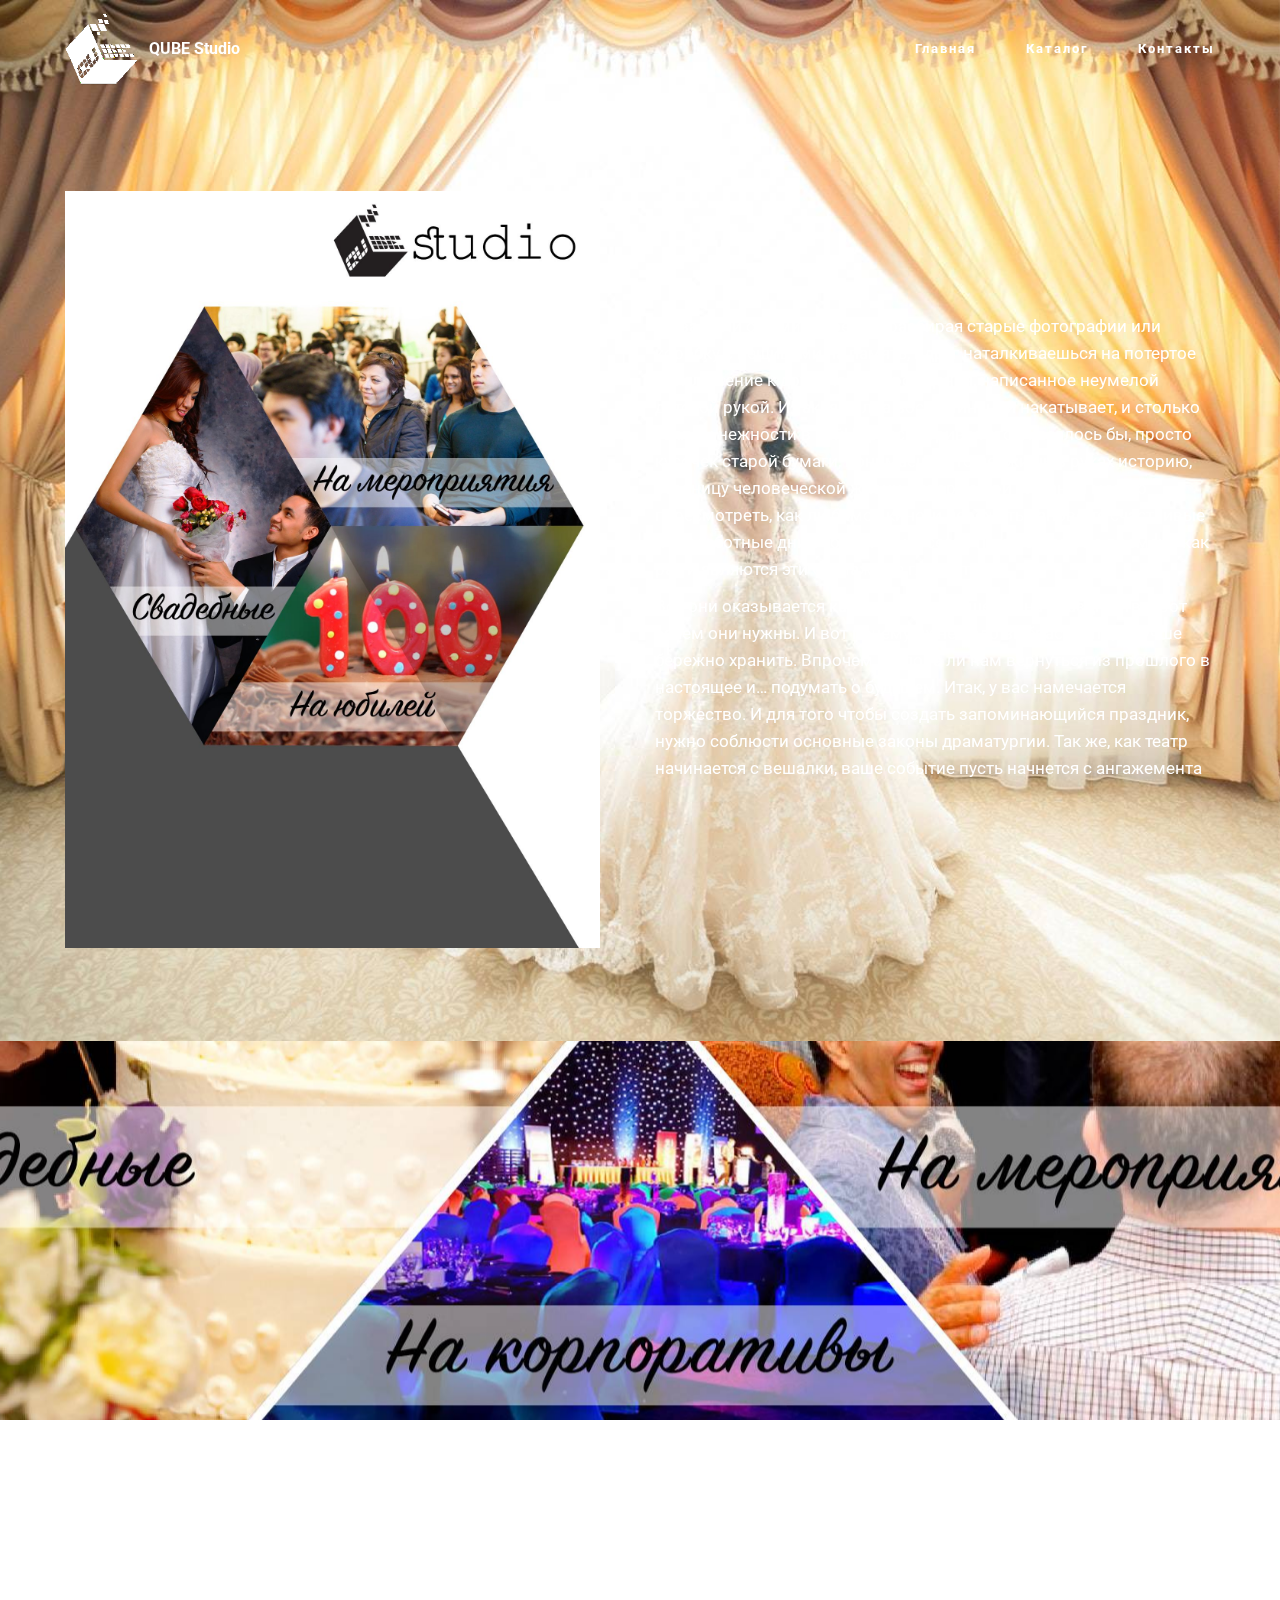
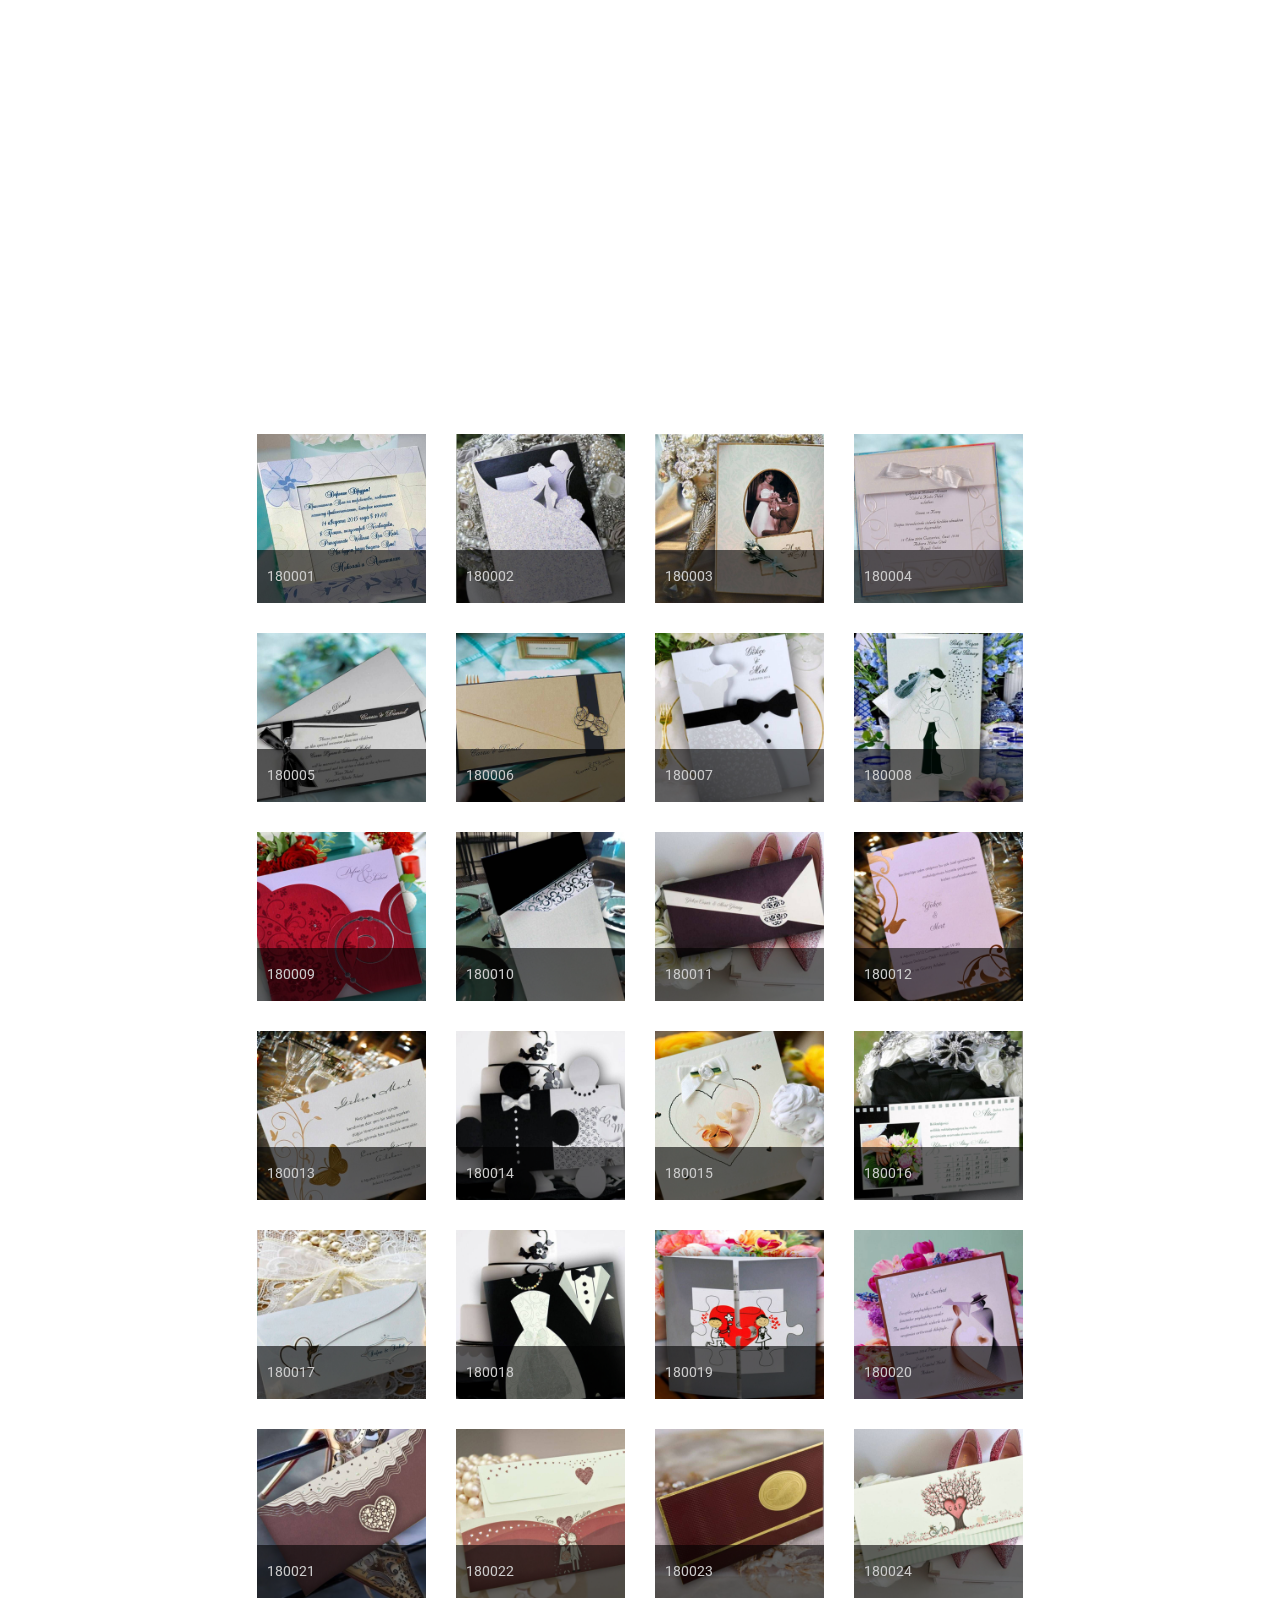
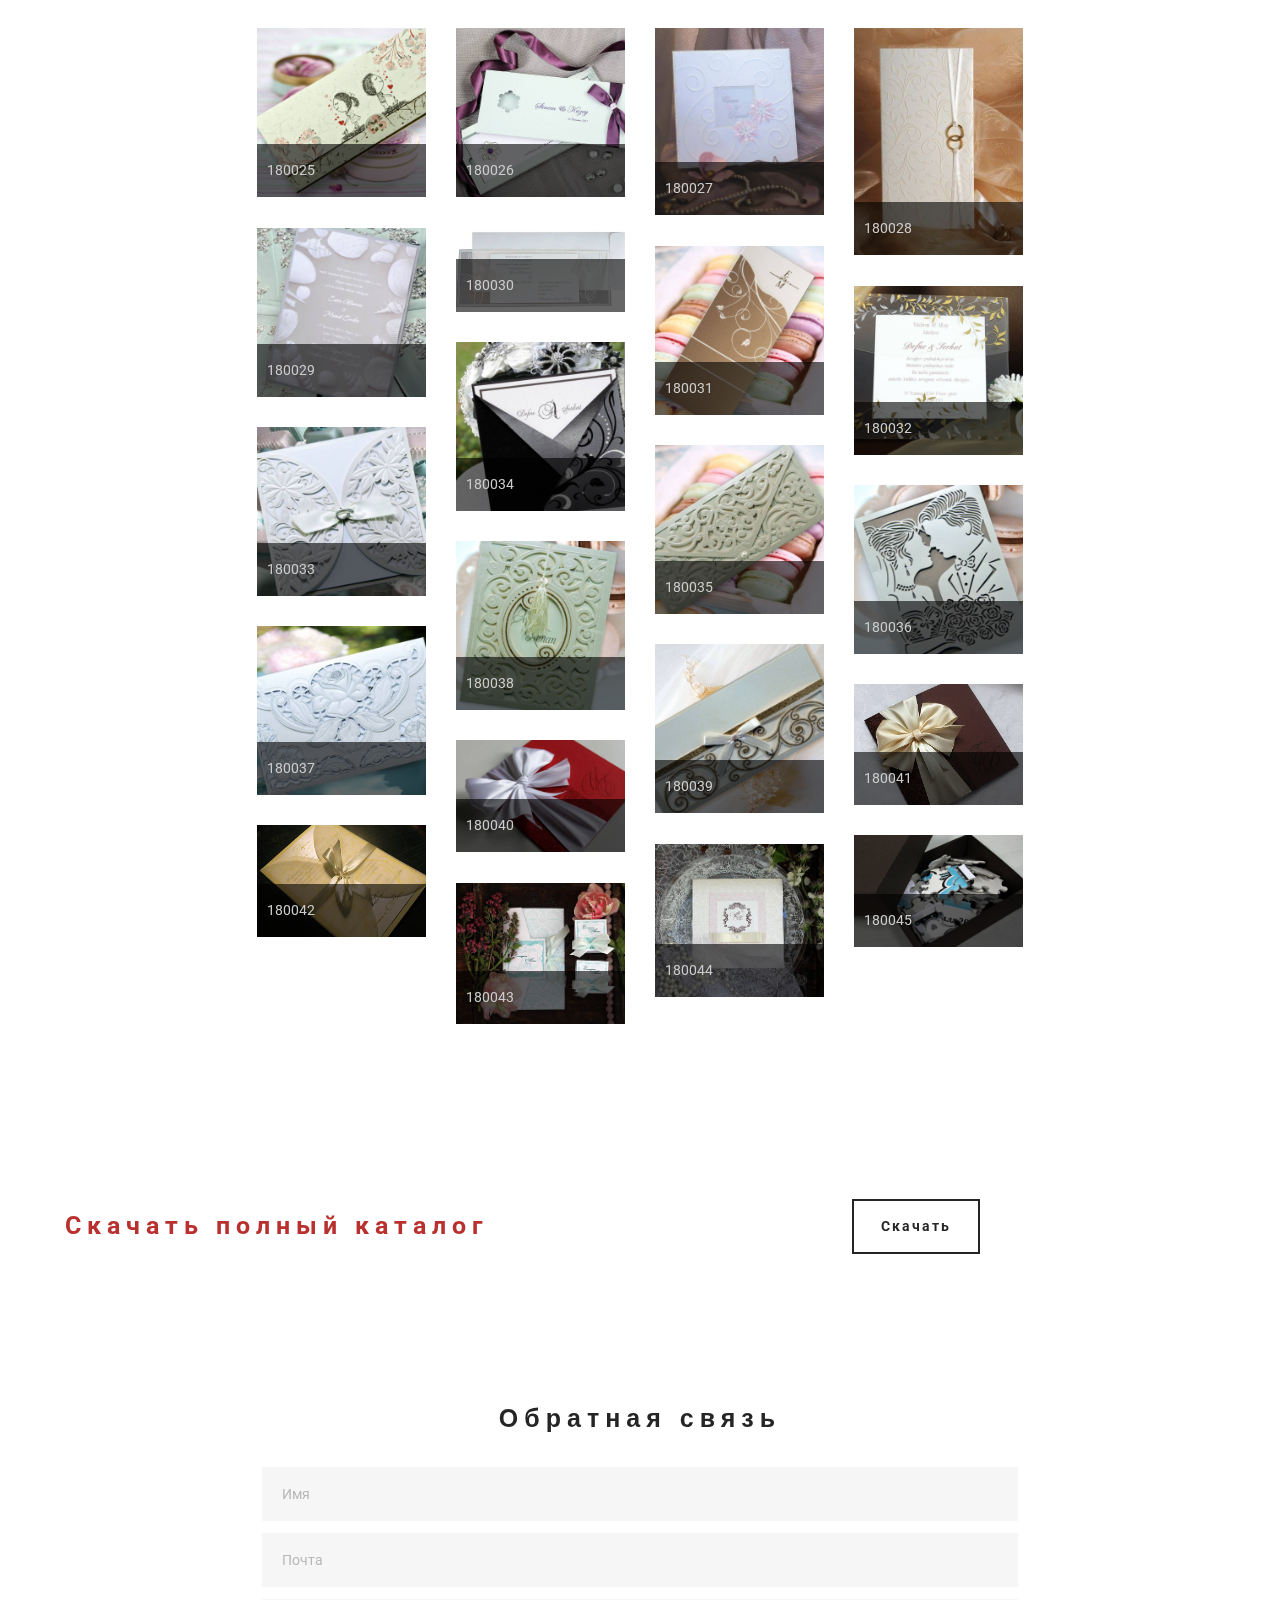
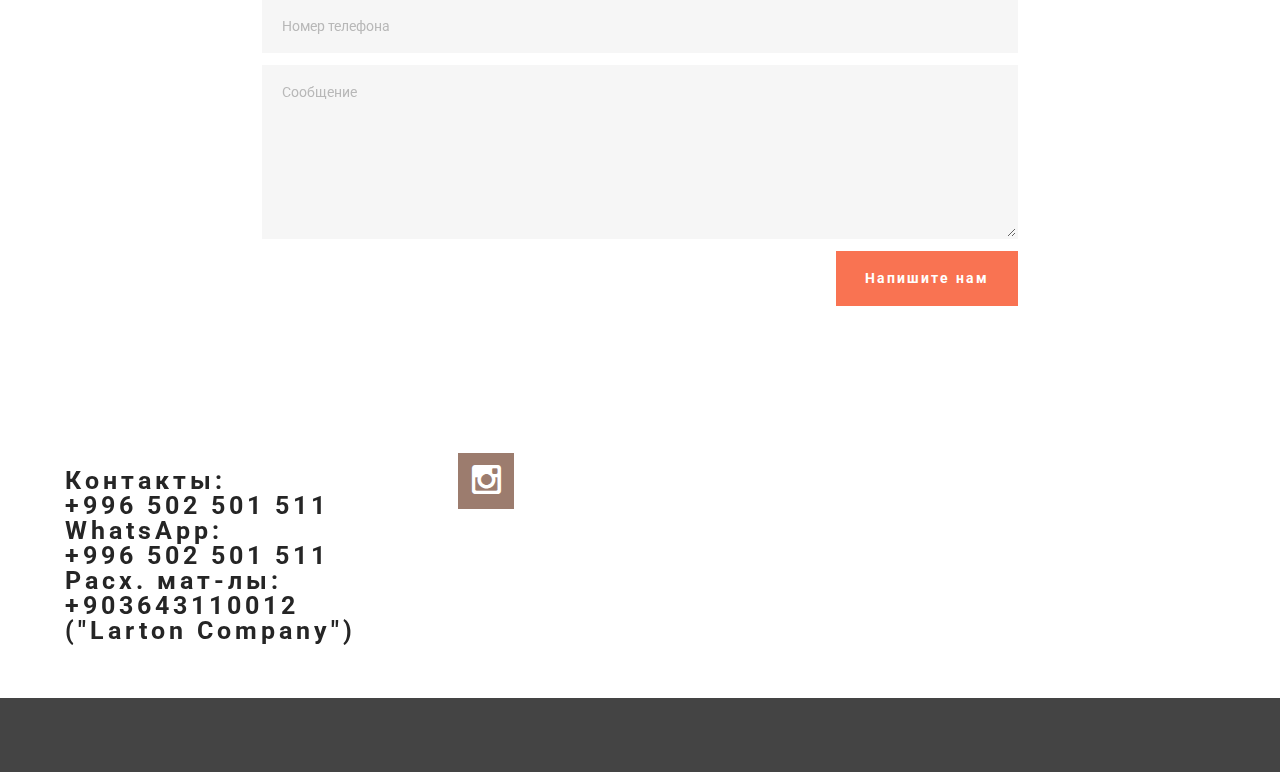
<file: index.html>
<!DOCTYPE html>
<html >
<head>
  <!-- Site made with Mobirise Website Builder v4.5.2, https://mobirise.com -->
  <meta charset="UTF-8">
  <meta http-equiv="X-UA-Compatible" content="IE=edge">
  <meta name="generator" content="Mobirise v4.5.2, mobirise.com">
  <meta name="viewport" content="width=device-width, initial-scale=1, minimum-scale=1">
  <link rel="shortcut icon" href="assets/images/logo.png" type="image/x-icon">
  <meta name="description" content="">
  <title>Home</title>
  <link rel="stylesheet" href="https://fonts.googleapis.com/css?family=Roboto:700,400&subset=cyrillic,latin,greek,vietnamese">
  <link rel="stylesheet" href="assets/bootstrap/css/bootstrap.min.css">
  <link rel="stylesheet" href="assets/soundcloud-plugin/style.css">
  <link rel="stylesheet" href="assets/animate.css/animate.min.css">
  <link rel="stylesheet" href="assets/socicon/css/socicon.min.css">
  <link rel="stylesheet" href="assets/mobirise/css/style.css">
  <link rel="stylesheet" href="assets/mobirise-slider/style.css">
  <link rel="stylesheet" href="assets/mobirise-gallery/style.css">
  <link rel="stylesheet" href="assets/mobirise/css/mbr-additional.css" type="text/css">
  
  
  
</head>
<body>
<section class="mbr-navbar mbr-navbar--freeze mbr-navbar--absolute mbr-navbar--sticky mbr-navbar--auto-collapse mbr-navbar--transparent" id="ext_menu-k" data-rv-view="194">
    <div class="mbr-navbar__section mbr-section">
        <div class="mbr-section__container container">
            <div class="mbr-navbar__container">
                <div class="mbr-navbar__column mbr-navbar__column--s mbr-navbar__brand">
                    <span class="mbr-navbar__brand-link mbr-brand mbr-brand--inline">
                        <span class="mbr-brand__logo"><a href="index.html"><img src="assets/images/logo-white-128x128.png" class="mbr-navbar__brand-img mbr-brand__img" alt="Mobirise"></a></span>
                        <span class="mbr-brand__name"><a class="mbr-brand__name text-white" href="index.html">QUBE Studio</a></span>
                    </span>
                </div>
                <div class="mbr-navbar__hamburger mbr-hamburger"><span class="mbr-hamburger__line"></span></div>
                <div class="mbr-navbar__column mbr-navbar__menu">
                    <nav class="mbr-navbar__menu-box mbr-navbar__menu-box--inline-right">
                        <div class="mbr-navbar__column">
                            <ul class="mbr-navbar__items mbr-navbar__items--right float-left mbr-buttons mbr-buttons--freeze mbr-buttons--right btn-decorator mbr-buttons--active mbr-buttons--only-links"><li class="mbr-navbar__item"><a class="mbr-buttons__link btn text-white" href="index.html">Главная</a></li><li class="mbr-navbar__item"><a class="mbr-buttons__link btn text-white" href="index.html#gallery2-u">Каталог</a></li><li class="mbr-navbar__item"><a class="mbr-buttons__link btn text-white" href="index.html#social-buttons2-r">Контакты</a></li></ul>                            
                            
                        </div>
                    </nav>
                </div>
            </div>
        </div>
    </div>
</section>

<section class="engine"><a href="https://mobirise.co/e">web authoring software</a></section><section class="mbr-section mbr-section--relative mbr-parallax-background mbr-after-navbar" id="msg-box4-10" data-rv-view="0" style="background-image: url(assets/images/mbr-1620x1080.jpg);">
    
    <div class="mbr-section__container mbr-section__container--isolated container" style="padding-top: 93px; padding-bottom: 93px;">
        <div class="row">
            <div class="mbr-box mbr-box--fixed mbr-box--adapted">
                <div class="mbr-box__magnet mbr-box__magnet--top-right mbr-section__left col-sm-6 image-size" style="width: 50%;">
                    <figure class="mbr-figure mbr-figure--adapted mbr-figure--caption-inside-bottom mbr-figure--full-width"><img src="assets/images/catalog-1400x1980.jpg" class="mbr-figure__img"></figure>
                </div>
                <div class="mbr-box__magnet mbr-class-mbr-box__magnet--center-left col-sm-6 content-size mbr-section__right">
                    
                    <div class="mbr-section__container mbr-section__container--middle">
                        <div class="mbr-article mbr-article--auto-align mbr-article--wysiwyg"><p>Бывало ли с вами такое, что разбирая старые фотографии или коробку с вещицами на память, вдруг наталкиваешься на потертое приглашение к другу на день рождения, написанное неумелой детской рукой. И такая волна воспоминаний накатывает, и столько тепла и нежности в ней! И рассматривая этот, казалось бы, просто кусочек старой бумаги, понимаешь, что держишь в руках историю, страницу человеческой жизни, которую при желании можно пересмотреть, как любимое кино, и пережить заново те счастливые и беззаботные дни. А билетом на сеанс путешествия во времени как раз и являются эти «бумажные глупости».
</p><p>
</p><p>Вот они оказывается какие, эти приглашения на празднества. Вот зачем они нужны. И вот почему их не надо выбрасывать, а лучше бережно хранить. Впрочем, не пора ли нам вернуться из прошлого в настоящее и… подумать о будущем. Итак, у вас намечается торжество. И для того чтобы создать запоминающийся праздник, нужно соблюсти основные законы драматургии. Так же, как театр начинается с вешалки, ваше событие пусть начнется с ангажемента</p></div>
                    </div>
                    
                </div>
                
            </div>
        </div>
    </div>
</section>

<section class="mbr-box mbr-section mbr-section--relative mbr-section--fixed-size mbr-section--full-height mbr-section--bg-adapted mbr-parallax-background" id="header2-f" data-rv-view="3" style="background-image: url(assets/images/-1920x1080.jpg);">
    <div class="mbr-box__magnet mbr-box__magnet--sm-padding mbr-box__magnet--center-left">
        
        <div class="mbr-box__container mbr-section__container container">
            <div class="mbr-box mbr-box--stretched"><div class="mbr-box__magnet mbr-box__magnet--center-left">
                <div class="row"><div class=" col-sm-6 col-sm-offset-6">
                    <div class="mbr-hero animated fadeInUp">
                        <h1 class="mbr-hero__text"></h1>
                        <p class="mbr-hero__subtext"></p>
                    </div>
                    
                </div></div>
            </div></div>
        </div>
        
    </div>
</section>

<section class="mbr-gallery mbr-section mbr-section--no-padding" id="gallery2-u" data-rv-view="6">
    <!-- Gallery -->
    <div class="mbr-gallery-layout-article container mbr-section__container mbr-section__container--isolated">
        <div class=" col-sm-8 col-sm-offset-2">
            <div class="row mbr-gallery-row">

                <div class="col-lg-3 col-md-4 col-sm-6 col-xs-12 mbr-gallery-item">

                     <figcaption class="mbr-figure__caption mbr-figure__caption--std-grid">
                        <div class="mbr-caption-background"></div>
                        <small class="mbr-figure__caption-small">180001</small>
                    </figcaption>

                    <a href="#lb-gallery2-u" data-slide-to="0" data-toggle="modal">
                        <img src="assets/images/041-660x660-660x660.jpg" alt="">
                        <span class="icon glyphicon glyphicon-zoom-in"></span>
                    </a>
                </div><div class="col-lg-3 col-md-4 col-sm-6 col-xs-12 mbr-gallery-item">

                     <figcaption class="mbr-figure__caption mbr-figure__caption--std-grid">
                        <div class="mbr-caption-background"></div>
                        <small class="mbr-figure__caption-small">180002</small>
                    </figcaption>

                    <a href="#lb-gallery2-u" data-slide-to="1" data-toggle="modal">
                        <img src="assets/images/162-800x800-800x800.jpg" alt="">
                        <span class="icon glyphicon glyphicon-zoom-in"></span>
                    </a>
                </div><div class="col-lg-3 col-md-4 col-sm-6 col-xs-12 mbr-gallery-item">

                     <figcaption class="mbr-figure__caption mbr-figure__caption--std-grid">
                        <div class="mbr-caption-background"></div>
                        <small class="mbr-figure__caption-small">180003</small>
                    </figcaption>

                    <a href="#lb-gallery2-u" data-slide-to="2" data-toggle="modal">
                        <img src="assets/images/2021-800x800-800x800.jpg" alt="">
                        <span class="icon glyphicon glyphicon-zoom-in"></span>
                    </a>
                </div><div class="col-lg-3 col-md-4 col-sm-6 col-xs-12 mbr-gallery-item">

                     <figcaption class="mbr-figure__caption mbr-figure__caption--std-grid">
                        <div class="mbr-caption-background"></div>
                        <small class="mbr-figure__caption-small">180004</small>
                    </figcaption>

                    <a href="#lb-gallery2-u" data-slide-to="3" data-toggle="modal">
                        <img src="assets/images/2054-800x800-800x800.jpg" alt="">
                        <span class="icon glyphicon glyphicon-zoom-in"></span>
                    </a>
                </div><div class="col-lg-3 col-md-4 col-sm-6 col-xs-12 mbr-gallery-item">

                     <figcaption class="mbr-figure__caption mbr-figure__caption--std-grid">
                        <div class="mbr-caption-background"></div>
                        <small class="mbr-figure__caption-small">180005</small>
                    </figcaption>

                    <a href="#lb-gallery2-u" data-slide-to="4" data-toggle="modal">
                        <img src="assets/images/2082-800x800-800x800.jpg" alt="">
                        <span class="icon glyphicon glyphicon-zoom-in"></span>
                    </a>
                </div><div class="col-lg-3 col-md-4 col-sm-6 col-xs-12 mbr-gallery-item">

                     <figcaption class="mbr-figure__caption mbr-figure__caption--std-grid">
                        <div class="mbr-caption-background"></div>
                        <small class="mbr-figure__caption-small">180006</small>
                    </figcaption>

                    <a href="#lb-gallery2-u" data-slide-to="5" data-toggle="modal">
                        <img src="assets/images/2083-800x800-800x800.jpg" alt="">
                        <span class="icon glyphicon glyphicon-zoom-in"></span>
                    </a>
                </div><div class="col-lg-3 col-md-4 col-sm-6 col-xs-12 mbr-gallery-item">

                     <figcaption class="mbr-figure__caption mbr-figure__caption--std-grid">
                        <div class="mbr-caption-background"></div>
                        <small class="mbr-figure__caption-small">180007</small>
                    </figcaption>

                    <a href="#lb-gallery2-u" data-slide-to="6" data-toggle="modal">
                        <img src="assets/images/3208n-800x800-800x800.jpg" alt="">
                        <span class="icon glyphicon glyphicon-zoom-in"></span>
                    </a>
                </div><div class="col-lg-3 col-md-4 col-sm-6 col-xs-12 mbr-gallery-item">

                     <figcaption class="mbr-figure__caption mbr-figure__caption--std-grid">
                        <div class="mbr-caption-background"></div>
                        <small class="mbr-figure__caption-small">180008</small>
                    </figcaption>

                    <a href="#lb-gallery2-u" data-slide-to="7" data-toggle="modal">
                        <img src="assets/images/3212-800x800-800x800.jpg" alt="">
                        <span class="icon glyphicon glyphicon-zoom-in"></span>
                    </a>
                </div><div class="col-lg-3 col-md-4 col-sm-6 col-xs-12 mbr-gallery-item">

                     <figcaption class="mbr-figure__caption mbr-figure__caption--std-grid">
                        <div class="mbr-caption-background"></div>
                        <small class="mbr-figure__caption-small">180009</small>
                    </figcaption>

                    <a href="#lb-gallery2-u" data-slide-to="8" data-toggle="modal">
                        <img src="assets/images/3215-800x800-800x800.jpg" alt="">
                        <span class="icon glyphicon glyphicon-zoom-in"></span>
                    </a>
                </div><div class="col-lg-3 col-md-4 col-sm-6 col-xs-12 mbr-gallery-item">

                     <figcaption class="mbr-figure__caption mbr-figure__caption--std-grid">
                        <div class="mbr-caption-background"></div>
                        <small class="mbr-figure__caption-small">180010</small>
                    </figcaption>

                    <a href="#lb-gallery2-u" data-slide-to="9" data-toggle="modal">
                        <img src="assets/images/3216-800x800-800x800.jpg" alt="">
                        <span class="icon glyphicon glyphicon-zoom-in"></span>
                    </a>
                </div><div class="col-lg-3 col-md-4 col-sm-6 col-xs-12 mbr-gallery-item">

                     <figcaption class="mbr-figure__caption mbr-figure__caption--std-grid">
                        <div class="mbr-caption-background"></div>
                        <small class="mbr-figure__caption-small">180011</small>
                    </figcaption>

                    <a href="#lb-gallery2-u" data-slide-to="10" data-toggle="modal">
                        <img src="assets/images/3230-800x800-800x800.jpg" alt="">
                        <span class="icon glyphicon glyphicon-zoom-in"></span>
                    </a>
                </div><div class="col-lg-3 col-md-4 col-sm-6 col-xs-12 mbr-gallery-item">

                     <figcaption class="mbr-figure__caption mbr-figure__caption--std-grid">
                        <div class="mbr-caption-background"></div>
                        <small class="mbr-figure__caption-small">180012</small>
                    </figcaption>

                    <a href="#lb-gallery2-u" data-slide-to="11" data-toggle="modal">
                        <img src="assets/images/3232n-800x800-800x800.jpg" alt="">
                        <span class="icon glyphicon glyphicon-zoom-in"></span>
                    </a>
                </div><div class="col-lg-3 col-md-4 col-sm-6 col-xs-12 mbr-gallery-item">

                     <figcaption class="mbr-figure__caption mbr-figure__caption--std-grid">
                        <div class="mbr-caption-background"></div>
                        <small class="mbr-figure__caption-small">180013</small>
                    </figcaption>

                    <a href="#lb-gallery2-u" data-slide-to="12" data-toggle="modal">
                        <img src="assets/images/3234n-800x800-800x800.jpg" alt="">
                        <span class="icon glyphicon glyphicon-zoom-in"></span>
                    </a>
                </div><div class="col-lg-3 col-md-4 col-sm-6 col-xs-12 mbr-gallery-item">

                     <figcaption class="mbr-figure__caption mbr-figure__caption--std-grid">
                        <div class="mbr-caption-background"></div>
                        <small class="mbr-figure__caption-small">180014</small>
                    </figcaption>

                    <a href="#lb-gallery2-u" data-slide-to="13" data-toggle="modal">
                        <img src="assets/images/3235-800x800-800x800.jpg" alt="">
                        <span class="icon glyphicon glyphicon-zoom-in"></span>
                    </a>
                </div><div class="col-lg-3 col-md-4 col-sm-6 col-xs-12 mbr-gallery-item">

                     <figcaption class="mbr-figure__caption mbr-figure__caption--std-grid">
                        <div class="mbr-caption-background"></div>
                        <small class="mbr-figure__caption-small">180015</small>
                    </figcaption>

                    <a href="#lb-gallery2-u" data-slide-to="14" data-toggle="modal">
                        <img src="assets/images/3241n-800x800-800x800.jpg" alt="">
                        <span class="icon glyphicon glyphicon-zoom-in"></span>
                    </a>
                </div><div class="col-lg-3 col-md-4 col-sm-6 col-xs-12 mbr-gallery-item">

                     <figcaption class="mbr-figure__caption mbr-figure__caption--std-grid">
                        <div class="mbr-caption-background"></div>
                        <small class="mbr-figure__caption-small">180016</small>
                    </figcaption>

                    <a href="#lb-gallery2-u" data-slide-to="15" data-toggle="modal">
                        <img src="assets/images/3246-800x800-800x800.jpg" alt="">
                        <span class="icon glyphicon glyphicon-zoom-in"></span>
                    </a>
                </div><div class="col-lg-3 col-md-4 col-sm-6 col-xs-12 mbr-gallery-item">

                     <figcaption class="mbr-figure__caption mbr-figure__caption--std-grid">
                        <div class="mbr-caption-background"></div>
                        <small class="mbr-figure__caption-small">180017</small>
                    </figcaption>

                    <a href="#lb-gallery2-u" data-slide-to="16" data-toggle="modal">
                        <img src="assets/images/3250-800x800-800x800.jpg" alt="">
                        <span class="icon glyphicon glyphicon-zoom-in"></span>
                    </a>
                </div><div class="col-lg-3 col-md-4 col-sm-6 col-xs-12 mbr-gallery-item">

                     <figcaption class="mbr-figure__caption mbr-figure__caption--std-grid">
                        <div class="mbr-caption-background"></div>
                        <small class="mbr-figure__caption-small">180018</small>
                    </figcaption>

                    <a href="#lb-gallery2-u" data-slide-to="17" data-toggle="modal">
                        <img src="assets/images/3259-800x800-800x800.jpg" alt="">
                        <span class="icon glyphicon glyphicon-zoom-in"></span>
                    </a>
                </div><div class="col-lg-3 col-md-4 col-sm-6 col-xs-12 mbr-gallery-item">

                     <figcaption class="mbr-figure__caption mbr-figure__caption--std-grid">
                        <div class="mbr-caption-background"></div>
                        <small class="mbr-figure__caption-small">180019</small>
                    </figcaption>

                    <a href="#lb-gallery2-u" data-slide-to="18" data-toggle="modal">
                        <img src="assets/images/3267n-800x800-800x800.jpg" alt="">
                        <span class="icon glyphicon glyphicon-zoom-in"></span>
                    </a>
                </div><div class="col-lg-3 col-md-4 col-sm-6 col-xs-12 mbr-gallery-item">

                     <figcaption class="mbr-figure__caption mbr-figure__caption--std-grid">
                        <div class="mbr-caption-background"></div>
                        <small class="mbr-figure__caption-small">180020</small>
                    </figcaption>

                    <a href="#lb-gallery2-u" data-slide-to="19" data-toggle="modal">
                        <img src="assets/images/3274n-800x800-800x800.jpg" alt="">
                        <span class="icon glyphicon glyphicon-zoom-in"></span>
                    </a>
                </div><div class="col-lg-3 col-md-4 col-sm-6 col-xs-12 mbr-gallery-item">

                     <figcaption class="mbr-figure__caption mbr-figure__caption--std-grid">
                        <div class="mbr-caption-background"></div>
                        <small class="mbr-figure__caption-small">180021</small>
                    </figcaption>

                    <a href="#lb-gallery2-u" data-slide-to="20" data-toggle="modal">
                        <img src="assets/images/3309-800x800-800x800.jpg" alt="">
                        <span class="icon glyphicon glyphicon-zoom-in"></span>
                    </a>
                </div><div class="col-lg-3 col-md-4 col-sm-6 col-xs-12 mbr-gallery-item">

                     <figcaption class="mbr-figure__caption mbr-figure__caption--std-grid">
                        <div class="mbr-caption-background"></div>
                        <small class="mbr-figure__caption-small">180022</small>
                    </figcaption>

                    <a href="#lb-gallery2-u" data-slide-to="21" data-toggle="modal">
                        <img src="assets/images/3314-800x800-800x800.jpg" alt="">
                        <span class="icon glyphicon glyphicon-zoom-in"></span>
                    </a>
                </div><div class="col-lg-3 col-md-4 col-sm-6 col-xs-12 mbr-gallery-item">

                     <figcaption class="mbr-figure__caption mbr-figure__caption--std-grid">
                        <div class="mbr-caption-background"></div>
                        <small class="mbr-figure__caption-small">180023</small>
                    </figcaption>

                    <a href="#lb-gallery2-u" data-slide-to="22" data-toggle="modal">
                        <img src="assets/images/3337-800x800-800x800.jpg" alt="">
                        <span class="icon glyphicon glyphicon-zoom-in"></span>
                    </a>
                </div><div class="col-lg-3 col-md-4 col-sm-6 col-xs-12 mbr-gallery-item">

                     <figcaption class="mbr-figure__caption mbr-figure__caption--std-grid">
                        <div class="mbr-caption-background"></div>
                        <small class="mbr-figure__caption-small">180024</small>
                    </figcaption>

                    <a href="#lb-gallery2-u" data-slide-to="23" data-toggle="modal">
                        <img src="assets/images/3350-800x800-800x800.jpg" alt="">
                        <span class="icon glyphicon glyphicon-zoom-in"></span>
                    </a>
                </div><div class="col-lg-3 col-md-4 col-sm-6 col-xs-12 mbr-gallery-item">

                     <figcaption class="mbr-figure__caption mbr-figure__caption--std-grid">
                        <div class="mbr-caption-background"></div>
                        <small class="mbr-figure__caption-small">180025</small>
                    </figcaption>

                    <a href="#lb-gallery2-u" data-slide-to="24" data-toggle="modal">
                        <img src="assets/images/3352-800x800-800x800.jpg" alt="">
                        <span class="icon glyphicon glyphicon-zoom-in"></span>
                    </a>
                </div><div class="col-lg-3 col-md-4 col-sm-6 col-xs-12 mbr-gallery-item">

                     <figcaption class="mbr-figure__caption mbr-figure__caption--std-grid">
                        <div class="mbr-caption-background"></div>
                        <small class="mbr-figure__caption-small">180026</small>
                    </figcaption>

                    <a href="#lb-gallery2-u" data-slide-to="25" data-toggle="modal">
                        <img src="assets/images/6003-800x800-800x800.jpg" alt="">
                        <span class="icon glyphicon glyphicon-zoom-in"></span>
                    </a>
                </div><div class="col-lg-3 col-md-4 col-sm-6 col-xs-12 mbr-gallery-item">

                     <figcaption class="mbr-figure__caption mbr-figure__caption--std-grid">
                        <div class="mbr-caption-background"></div>
                        <small class="mbr-figure__caption-small">180027</small>
                    </figcaption>

                    <a href="#lb-gallery2-u" data-slide-to="26" data-toggle="modal">
                        <img src="assets/images/10875-721x800-721x800.jpg" alt="">
                        <span class="icon glyphicon glyphicon-zoom-in"></span>
                    </a>
                </div><div class="col-lg-3 col-md-4 col-sm-6 col-xs-12 mbr-gallery-item">

                     <figcaption class="mbr-figure__caption mbr-figure__caption--std-grid">
                        <div class="mbr-caption-background"></div>
                        <small class="mbr-figure__caption-small">180028</small>
                    </figcaption>

                    <a href="#lb-gallery2-u" data-slide-to="27" data-toggle="modal">
                        <img src="assets/images/10877-358x481-358x481.jpg" alt="">
                        <span class="icon glyphicon glyphicon-zoom-in"></span>
                    </a>
                </div><div class="col-lg-3 col-md-4 col-sm-6 col-xs-12 mbr-gallery-item">

                     <figcaption class="mbr-figure__caption mbr-figure__caption--std-grid">
                        <div class="mbr-caption-background"></div>
                        <small class="mbr-figure__caption-small">180029</small>
                    </figcaption>

                    <a href="#lb-gallery2-u" data-slide-to="28" data-toggle="modal">
                        <img src="assets/images/11010-800x800-800x800.jpg" alt="">
                        <span class="icon glyphicon glyphicon-zoom-in"></span>
                    </a>
                </div><div class="col-lg-3 col-md-4 col-sm-6 col-xs-12 mbr-gallery-item">

                     <figcaption class="mbr-figure__caption mbr-figure__caption--std-grid">
                        <div class="mbr-caption-background"></div>
                        <small class="mbr-figure__caption-small">180030</small>
                    </figcaption>

                    <a href="#lb-gallery2-u" data-slide-to="29" data-toggle="modal">
                        <img src="assets/images/11016-578x288-578x288.jpg" alt="">
                        <span class="icon glyphicon glyphicon-zoom-in"></span>
                    </a>
                </div><div class="col-lg-3 col-md-4 col-sm-6 col-xs-12 mbr-gallery-item">

                     <figcaption class="mbr-figure__caption mbr-figure__caption--std-grid">
                        <div class="mbr-caption-background"></div>
                        <small class="mbr-figure__caption-small">180031</small>
                    </figcaption>

                    <a href="#lb-gallery2-u" data-slide-to="30" data-toggle="modal">
                        <img src="assets/images/11020-800x800-800x800.jpg" alt="">
                        <span class="icon glyphicon glyphicon-zoom-in"></span>
                    </a>
                </div><div class="col-lg-3 col-md-4 col-sm-6 col-xs-12 mbr-gallery-item">

                     <figcaption class="mbr-figure__caption mbr-figure__caption--std-grid">
                        <div class="mbr-caption-background"></div>
                        <small class="mbr-figure__caption-small">180032</small>
                    </figcaption>

                    <a href="#lb-gallery2-u" data-slide-to="31" data-toggle="modal">
                        <img src="assets/images/11024-800x800-800x800.jpg" alt="">
                        <span class="icon glyphicon glyphicon-zoom-in"></span>
                    </a>
                </div><div class="col-lg-3 col-md-4 col-sm-6 col-xs-12 mbr-gallery-item">

                     <figcaption class="mbr-figure__caption mbr-figure__caption--std-grid">
                        <div class="mbr-caption-background"></div>
                        <small class="mbr-figure__caption-small">180034</small>
                    </figcaption>

                    <a href="#lb-gallery2-u" data-slide-to="32" data-toggle="modal">
                        <img src="assets/images/12001-800x800-800x800.jpg" alt="">
                        <span class="icon glyphicon glyphicon-zoom-in"></span>
                    </a>
                </div><div class="col-lg-3 col-md-4 col-sm-6 col-xs-12 mbr-gallery-item">

                     <figcaption class="mbr-figure__caption mbr-figure__caption--std-grid">
                        <div class="mbr-caption-background"></div>
                        <small class="mbr-figure__caption-small">180033</small>
                    </figcaption>

                    <a href="#lb-gallery2-u" data-slide-to="33" data-toggle="modal">
                        <img src="assets/images/vs002-800x800-800x800.jpg" alt="">
                        <span class="icon glyphicon glyphicon-zoom-in"></span>
                    </a>
                </div><div class="col-lg-3 col-md-4 col-sm-6 col-xs-12 mbr-gallery-item">

                     <figcaption class="mbr-figure__caption mbr-figure__caption--std-grid">
                        <div class="mbr-caption-background"></div>
                        <small class="mbr-figure__caption-small">180035</small>
                    </figcaption>

                    <a href="#lb-gallery2-u" data-slide-to="34" data-toggle="modal">
                        <img src="assets/images/vs004-800x800-800x800.jpg" alt="">
                        <span class="icon glyphicon glyphicon-zoom-in"></span>
                    </a>
                </div><div class="col-lg-3 col-md-4 col-sm-6 col-xs-12 mbr-gallery-item">

                     <figcaption class="mbr-figure__caption mbr-figure__caption--std-grid">
                        <div class="mbr-caption-background"></div>
                        <small class="mbr-figure__caption-small">180036</small>
                    </figcaption>

                    <a href="#lb-gallery2-u" data-slide-to="35" data-toggle="modal">
                        <img src="assets/images/vs007-800x800-800x800.jpg" alt="">
                        <span class="icon glyphicon glyphicon-zoom-in"></span>
                    </a>
                </div><div class="col-lg-3 col-md-4 col-sm-6 col-xs-12 mbr-gallery-item">

                     <figcaption class="mbr-figure__caption mbr-figure__caption--std-grid">
                        <div class="mbr-caption-background"></div>
                        <small class="mbr-figure__caption-small">180038</small>
                    </figcaption>

                    <a href="#lb-gallery2-u" data-slide-to="36" data-toggle="modal">
                        <img src="assets/images/vs010-800x800-800x800.jpg" alt="">
                        <span class="icon glyphicon glyphicon-zoom-in"></span>
                    </a>
                </div><div class="col-lg-3 col-md-4 col-sm-6 col-xs-12 mbr-gallery-item">

                     <figcaption class="mbr-figure__caption mbr-figure__caption--std-grid">
                        <div class="mbr-caption-background"></div>
                        <small class="mbr-figure__caption-small">180037</small>
                    </figcaption>

                    <a href="#lb-gallery2-u" data-slide-to="37" data-toggle="modal">
                        <img src="assets/images/vs012-800x800-800x800.jpg" alt="">
                        <span class="icon glyphicon glyphicon-zoom-in"></span>
                    </a>
                </div><div class="col-lg-3 col-md-4 col-sm-6 col-xs-12 mbr-gallery-item">

                     <figcaption class="mbr-figure__caption mbr-figure__caption--std-grid">
                        <div class="mbr-caption-background"></div>
                        <small class="mbr-figure__caption-small">180039</small>
                    </figcaption>

                    <a href="#lb-gallery2-u" data-slide-to="38" data-toggle="modal">
                        <img src="assets/images/vs015-800x800-800x800.jpg" alt="">
                        <span class="icon glyphicon glyphicon-zoom-in"></span>
                    </a>
                </div><div class="col-lg-3 col-md-4 col-sm-6 col-xs-12 mbr-gallery-item">

                     <figcaption class="mbr-figure__caption mbr-figure__caption--std-grid">
                        <div class="mbr-caption-background"></div>
                        <small class="mbr-figure__caption-small">180041</small>
                    </figcaption>

                    <a href="#lb-gallery2-u" data-slide-to="39" data-toggle="modal">
                        <img src="assets/images/120collection01l-567x407-567x407.jpg" alt="">
                        <span class="icon glyphicon glyphicon-zoom-in"></span>
                    </a>
                </div><div class="col-lg-3 col-md-4 col-sm-6 col-xs-12 mbr-gallery-item">

                     <figcaption class="mbr-figure__caption mbr-figure__caption--std-grid">
                        <div class="mbr-caption-background"></div>
                        <small class="mbr-figure__caption-small">180040</small>
                    </figcaption>

                    <a href="#lb-gallery2-u" data-slide-to="40" data-toggle="modal">
                        <img src="assets/images/137collection01l-850x567-800x533.jpg" alt="">
                        <span class="icon glyphicon glyphicon-zoom-in"></span>
                    </a>
                </div><div class="col-lg-3 col-md-4 col-sm-6 col-xs-12 mbr-gallery-item">

                     <figcaption class="mbr-figure__caption mbr-figure__caption--std-grid">
                        <div class="mbr-caption-background"></div>
                        <small class="mbr-figure__caption-small">180042</small>
                    </figcaption>

                    <a href="#lb-gallery2-u" data-slide-to="41" data-toggle="modal">
                        <img src="assets/images/148collection01l-567x378-567x378.jpg" alt="">
                        <span class="icon glyphicon glyphicon-zoom-in"></span>
                    </a>
                </div><div class="col-lg-3 col-md-4 col-sm-6 col-xs-12 mbr-gallery-item">

                     <figcaption class="mbr-figure__caption mbr-figure__caption--std-grid">
                        <div class="mbr-caption-background"></div>
                        <small class="mbr-figure__caption-small">180045</small>
                    </figcaption>

                    <a href="#lb-gallery2-u" data-slide-to="42" data-toggle="modal">
                        <img src="assets/images/159collection01l-850x567-800x533.jpg" alt="">
                        <span class="icon glyphicon glyphicon-zoom-in"></span>
                    </a>
                </div><div class="col-lg-3 col-md-4 col-sm-6 col-xs-12 mbr-gallery-item">

                     <figcaption class="mbr-figure__caption mbr-figure__caption--std-grid">
                        <div class="mbr-caption-background"></div>
                        <small class="mbr-figure__caption-small">180044</small>
                    </figcaption>

                    <a href="#lb-gallery2-u" data-slide-to="43" data-toggle="modal">
                        <img src="assets/images/174collection01l-702x635-702x635.jpg" alt="">
                        <span class="icon glyphicon glyphicon-zoom-in"></span>
                    </a>
                </div><div class="col-lg-3 col-md-4 col-sm-6 col-xs-12 mbr-gallery-item">

                     <figcaption class="mbr-figure__caption mbr-figure__caption--std-grid">
                        <div class="mbr-caption-background"></div>
                        <small class="mbr-figure__caption-small">180043</small>
                    </figcaption>

                    <a href="#lb-gallery2-u" data-slide-to="44" data-toggle="modal">
                        <img src="assets/images/182collection01l-714x595-714x595.jpg" alt="">
                        <span class="icon glyphicon glyphicon-zoom-in"></span>
                    </a>
                </div>
            </div>
        </div>
        <div class="clearfix"></div>
    </div>

    <!-- Lightbox -->
    <div data-app-prevent-settings="" class="mbr-slider modal fade carousel slide" tabindex="-1" data-keyboard="true" data-interval="false" id="lb-gallery2-u">
        <div class="modal-dialog">
            <div class="modal-content">
                <div class="modal-body">
                    <ol class="carousel-indicators">
                        <li data-app-prevent-settings="" data-target="#lb-gallery2-u" data-slide-to="0"></li><li data-app-prevent-settings="" data-target="#lb-gallery2-u" data-slide-to="1"></li><li data-app-prevent-settings="" data-target="#lb-gallery2-u" data-slide-to="2"></li><li data-app-prevent-settings="" data-target="#lb-gallery2-u" data-slide-to="3"></li><li data-app-prevent-settings="" data-target="#lb-gallery2-u" data-slide-to="4"></li><li data-app-prevent-settings="" data-target="#lb-gallery2-u" data-slide-to="5"></li><li data-app-prevent-settings="" data-target="#lb-gallery2-u" data-slide-to="6"></li><li data-app-prevent-settings="" data-target="#lb-gallery2-u" data-slide-to="7"></li><li data-app-prevent-settings="" data-target="#lb-gallery2-u" data-slide-to="8"></li><li data-app-prevent-settings="" data-target="#lb-gallery2-u" data-slide-to="9"></li><li data-app-prevent-settings="" data-target="#lb-gallery2-u" data-slide-to="10"></li><li data-app-prevent-settings="" data-target="#lb-gallery2-u" data-slide-to="11"></li><li data-app-prevent-settings="" data-target="#lb-gallery2-u" data-slide-to="12"></li><li data-app-prevent-settings="" data-target="#lb-gallery2-u" data-slide-to="13"></li><li data-app-prevent-settings="" data-target="#lb-gallery2-u" data-slide-to="14"></li><li data-app-prevent-settings="" data-target="#lb-gallery2-u" data-slide-to="15"></li><li data-app-prevent-settings="" data-target="#lb-gallery2-u" data-slide-to="16"></li><li data-app-prevent-settings="" data-target="#lb-gallery2-u" data-slide-to="17"></li><li data-app-prevent-settings="" data-target="#lb-gallery2-u" data-slide-to="18"></li><li data-app-prevent-settings="" data-target="#lb-gallery2-u" data-slide-to="19"></li><li data-app-prevent-settings="" data-target="#lb-gallery2-u" data-slide-to="20"></li><li data-app-prevent-settings="" data-target="#lb-gallery2-u" data-slide-to="21"></li><li data-app-prevent-settings="" data-target="#lb-gallery2-u" data-slide-to="22"></li><li data-app-prevent-settings="" data-target="#lb-gallery2-u" data-slide-to="23"></li><li data-app-prevent-settings="" data-target="#lb-gallery2-u" data-slide-to="24"></li><li data-app-prevent-settings="" data-target="#lb-gallery2-u" data-slide-to="25"></li><li data-app-prevent-settings="" data-target="#lb-gallery2-u" data-slide-to="26"></li><li data-app-prevent-settings="" data-target="#lb-gallery2-u" data-slide-to="27"></li><li data-app-prevent-settings="" data-target="#lb-gallery2-u" data-slide-to="28"></li><li data-app-prevent-settings="" data-target="#lb-gallery2-u" data-slide-to="29"></li><li data-app-prevent-settings="" data-target="#lb-gallery2-u" data-slide-to="30"></li><li data-app-prevent-settings="" data-target="#lb-gallery2-u" data-slide-to="31"></li><li data-app-prevent-settings="" data-target="#lb-gallery2-u" data-slide-to="32"></li><li data-app-prevent-settings="" data-target="#lb-gallery2-u" data-slide-to="33"></li><li data-app-prevent-settings="" data-target="#lb-gallery2-u" data-slide-to="34"></li><li data-app-prevent-settings="" data-target="#lb-gallery2-u" data-slide-to="35"></li><li data-app-prevent-settings="" data-target="#lb-gallery2-u" data-slide-to="36"></li><li data-app-prevent-settings="" data-target="#lb-gallery2-u" data-slide-to="37"></li><li data-app-prevent-settings="" data-target="#lb-gallery2-u" data-slide-to="38"></li><li data-app-prevent-settings="" data-target="#lb-gallery2-u" data-slide-to="39"></li><li data-app-prevent-settings="" data-target="#lb-gallery2-u" data-slide-to="40"></li><li data-app-prevent-settings="" data-target="#lb-gallery2-u" data-slide-to="41"></li><li data-app-prevent-settings="" data-target="#lb-gallery2-u" data-slide-to="42"></li><li data-app-prevent-settings="" data-target="#lb-gallery2-u" data-slide-to="43"></li><li data-app-prevent-settings="" data-target="#lb-gallery2-u" class=" active" data-slide-to="44"></li>
                    </ol>
                    <div class="carousel-inner">
                        <div class="item">
                            <img src="assets/images/041-660x660.jpg" alt="">
                        </div><div class="item">
                            <img src="assets/images/162-800x800.jpg" alt="">
                        </div><div class="item">
                            <img src="assets/images/2021-800x800.jpg" alt="">
                        </div><div class="item">
                            <img src="assets/images/2054-800x800.jpg" alt="">
                        </div><div class="item">
                            <img src="assets/images/2082-800x800.jpg" alt="">
                        </div><div class="item">
                            <img src="assets/images/2083-800x800.jpg" alt="">
                        </div><div class="item">
                            <img src="assets/images/3208n-800x800.jpg" alt="">
                        </div><div class="item">
                            <img src="assets/images/3212-800x800.jpg" alt="">
                        </div><div class="item">
                            <img src="assets/images/3215-800x800.jpg" alt="">
                        </div><div class="item">
                            <img src="assets/images/3216-800x800.jpg" alt="">
                        </div><div class="item">
                            <img src="assets/images/3230-800x800.jpg" alt="">
                        </div><div class="item">
                            <img src="assets/images/3232n-800x800.jpg" alt="">
                        </div><div class="item">
                            <img src="assets/images/3234n-800x800.jpg" alt="">
                        </div><div class="item">
                            <img src="assets/images/3235-800x800.jpg" alt="">
                        </div><div class="item">
                            <img src="assets/images/3241n-800x800.jpg" alt="">
                        </div><div class="item">
                            <img src="assets/images/3246-800x800.jpg" alt="">
                        </div><div class="item">
                            <img src="assets/images/3250-800x800.jpg" alt="">
                        </div><div class="item">
                            <img src="assets/images/3259-800x800.jpg" alt="">
                        </div><div class="item">
                            <img src="assets/images/3267n-800x800.jpg" alt="">
                        </div><div class="item">
                            <img src="assets/images/3274n-800x800.jpg" alt="">
                        </div><div class="item">
                            <img src="assets/images/3309-800x800.jpg" alt="">
                        </div><div class="item">
                            <img src="assets/images/3314-800x800.jpg" alt="">
                        </div><div class="item">
                            <img src="assets/images/3337-800x800.jpg" alt="">
                        </div><div class="item">
                            <img src="assets/images/3350-800x800.jpg" alt="">
                        </div><div class="item">
                            <img src="assets/images/3352-800x800.jpg" alt="">
                        </div><div class="item">
                            <img src="assets/images/6003-800x800.jpg" alt="">
                        </div><div class="item">
                            <img src="assets/images/10875-721x800.jpg" alt="">
                        </div><div class="item">
                            <img src="assets/images/10877-358x481.jpg" alt="">
                        </div><div class="item">
                            <img src="assets/images/11010-800x800.jpg" alt="">
                        </div><div class="item">
                            <img src="assets/images/11016-578x288.jpg" alt="">
                        </div><div class="item">
                            <img src="assets/images/11020-800x800.jpg" alt="">
                        </div><div class="item">
                            <img src="assets/images/11024-800x800.jpg" alt="">
                        </div><div class="item">
                            <img src="assets/images/12001-800x800.jpg" alt="">
                        </div><div class="item">
                            <img src="assets/images/vs002-800x800.jpg" alt="">
                        </div><div class="item">
                            <img src="assets/images/vs004-800x800.jpg" alt="">
                        </div><div class="item">
                            <img src="assets/images/vs007-800x800.jpg" alt="">
                        </div><div class="item">
                            <img src="assets/images/vs010-800x800.jpg" alt="">
                        </div><div class="item">
                            <img src="assets/images/vs012-800x800.jpg" alt="">
                        </div><div class="item">
                            <img src="assets/images/vs015-800x800.jpg" alt="">
                        </div><div class="item">
                            <img src="assets/images/120collection01l-567x407.jpg" alt="">
                        </div><div class="item">
                            <img src="assets/images/137collection01l-850x567.jpg" alt="">
                        </div><div class="item">
                            <img src="assets/images/148collection01l-567x378.jpg" alt="">
                        </div><div class="item">
                            <img src="assets/images/159collection01l-850x567.jpg" alt="">
                        </div><div class="item">
                            <img src="assets/images/174collection01l-702x635.jpg" alt="">
                        </div><div class="item active">
                            <img src="assets/images/182collection01l-714x595.jpg" alt="">
                        </div>
                    </div>
                    <a class="left carousel-control" role="button" data-slide="prev" href="#lb-gallery2-u">
                        <span class="glyphicon glyphicon-menu-left" aria-hidden="true"></span>
                        <span class="sr-only">Previous</span>
                    </a>
                    <a class="right carousel-control" role="button" data-slide="next" href="#lb-gallery2-u">
                        <span class="glyphicon glyphicon-menu-right" aria-hidden="true"></span>
                        <span class="sr-only">Next</span>
                    </a>

                    <a class="close" href="#" role="button" data-dismiss="modal">
                        <span class="glyphicon glyphicon-remove" aria-hidden="true"></span>
                        <span class="sr-only">Close</span>
                    </a>
                </div>
            </div>
        </div>
    </div>
</section>

<section class="mbr-section mbr-section--relative mbr-section--short-paddings mbr-parallax-background" id="msg-box2-w" data-rv-view="189" style="background-image: url(assets/images/ancient-book-desktop-wallpaper-2000x1250.jpg);">

    

    <div class="mbr-section__container mbr-section__container--isolated container" style="padding-top: 100px; padding-bottom: 80px;">
        <div class="row">
            <div class="mbr-box mbr-box--fixed mbr-box--adapted">
                <div class="mbr-box__magnet mbr-box__magnet--top-left mbr-section__left col-sm-8">
                    <div class="mbr-section__container">
                        <div class="mbr-header mbr-header--auto-align mbr-header--wysiwyg">
                            <h3 class="mbr-header__text">Скачать полный каталог</h3>
                        </div>
                    </div>
                    
                </div>
                <div class="mbr-box__magnet mbr-box__magnet--top-left mbr-section__right col-sm-4">
                    <div class="mbr-section__container">
                        <div class="mbr-buttons mbr-buttons--auto-align mbr-buttons--top mbr-buttons--left"><a class="mbr-buttons__btn btn btn-lg btn-default" href="assets/files/Catalog.xlsx">Скачать</a></div>
                    </div>
                </div>
            </div>
        </div>
    </div>

</section>

<section class="mbr-section mbr-section--relative mbr-section--fixed-size mbr-parallax-background" id="form1-l" data-rv-view="196" style="background-image: url(assets/images/message-in-a-bottle-wedding-invitation-2-1024x768.jpg);">
    
    <div class="mbr-section__container mbr-section__container--std-padding container" style="padding-top: 93px; padding-bottom: 93px;">
        <div class="row">
            <div class="col-sm-12">
                <div class="row">
                    <div class="col-sm-8 col-sm-offset-2" data-form-type="formoid">
                        <div class="mbr-header mbr-header--center mbr-header--std-padding">
                            <h2 class="mbr-header__text">Обратная связь</h2>
                        </div>
                        <div data-form-alert="true">
                            <div class="hide" data-form-alert-success="true">Спасибо за отклик!</div>
                        </div>
                        <form action="https://mobirise.com/" method="post" data-form-title="Обратная связь">
                            <input type="hidden" value="IjofpmX7xWhGGtP3VcN1SXVX5TzeKEYHijehTyt71kn/MXQpq7nogJTcKObDw3JK2RxpraZS2XXGqHBDc7Zmi3QW23yhqx9mBbdLnYaxunR5LbfYw0ogGCxbglUsxhQf" data-form-email="true">
                            <div class="form-group">
                                <input type="text" class="form-control" name="name" required="" placeholder="Имя" data-form-field="Name">
                            </div>
                            <div class="form-group">
                                <input type="email" class="form-control" name="email" required="" placeholder="Почта" data-form-field="Email">
                            </div>
                            <div class="form-group">
                                <input type="tel" class="form-control" name="phone" placeholder="Номер телефона" data-form-field="Phone">
                            </div>
                            <div class="form-group">
                                <textarea class="form-control" name="message" rows="7" placeholder="Сообщение" data-form-field="Message"></textarea>
                            </div>
                            <div class="mbr-buttons mbr-buttons--right"><button type="submit" class="mbr-buttons__btn btn btn-lg btn-danger">Напишите нам</button></div>
                        </form>
                    </div>
                </div>
            </div>
        </div>
    </div>
</section>

<section class="mbr-section mbr-section--relative mbr-section--fixed-size mbr-parallax-background" id="social-buttons2-r" data-rv-view="205" style="background-image: url(assets/images/old-telephone-2000x1329.jpg);">
    

    <div class="mbr-section__container container">
        <div class="mbr-header mbr-header--inline row" style="padding-top: 54.4px; padding-bottom: 54.4px;">
            <div class="col-sm-4">
                <h3 class="mbr-header__text">Контакты:<br>+996 502 501 511<br>WhatsApp:<br>+996 502 501 511<br>Расх. мат-лы: +903643110012 ("Larton Company")</h3>
            </div>
            <div class="mbr-social-icons mbr-social-icons--style-1 col-sm-8">    <a class="mbr-social-icons__icon socicon-bg-instagram" title="Instagram" target="_blank" href="https://www.instagram.com/qube.studio.kg/"><i class="socicon socicon-instagram"></i></a>      </div>
        </div>
    </div>
</section>

<footer class="mbr-section mbr-section--relative mbr-section--fixed-size" id="footer1-g" data-rv-view="192" style="background-color: rgb(68, 68, 68);">
    
    <div class="mbr-section__container container">
        <div class="mbr-footer mbr-footer--wysiwyg row" style="padding-top: 36.9px; padding-bottom: 36.9px;">
            <div class="col-sm-12">
                <p class="mbr-footer__copyright"></p>
            </div>
        </div>
    </div>
</footer>


  <script src="assets/web/assets/jquery/jquery.min.js"></script>
  <script src="assets/bootstrap/js/bootstrap.min.js"></script>
  <script src="assets/smooth-scroll/smooth-scroll.js"></script>
  <script src="assets/jarallax/jarallax.js"></script>
  <script src="assets/masonry/masonry.pkgd.min.js"></script>
  <script src="assets/imagesloaded/imagesloaded.pkgd.min.js"></script>
  <!--[if lte IE 9]>
    <script src="assets/jquery-placeholder/jquery.placeholder.min.js"></script>
  <![endif]-->
  <script src="assets/bootstrap-carousel-swipe/bootstrap-carousel-swipe.js"></script>
  <script src="assets/mobirise/js/script.js"></script>
  <script src="assets/mobirise-gallery/script.js"></script>
  <script src="assets/formoid/formoid.min.js"></script>
  
  
</body>
</html>
</file>
<file: assets/soundcloud-plugin/style.css>
.addons-container {
  position: relative;
  margin-left: auto;
  margin-right: auto;
  padding-right: 15px;
  padding-left: 15px; }
  @media (min-width: 576px) {
    .addons-container {
      padding-right: 15px;
      padding-left: 15px; } }
  @media (min-width: 768px) {
    .addons-container {
      padding-right: 15px;
      padding-left: 15px; } }
  @media (min-width: 992px) {
    .addons-container {
      padding-right: 15px;
      padding-left: 15px; } }
  @media (min-width: 1200px) {
    .addons-container {
      padding-right: 15px;
      padding-left: 15px; } }
  @media (min-width: 576px) {
    .addons-container {
      width: 540px;
      max-width: 100%; } }
  @media (min-width: 768px) {
    .addons-container {
      width: 720px;
      max-width: 100%; } }
  @media (min-width: 992px) {
    .addons-container {
      width: 960px;
      max-width: 100%; } }
  @media (min-width: 1200px) {
    .addons-container {
      width: 1140px;
      max-width: 100%; } }

.addons-container-inner{
    position: relative;
    width: 100%;
    min-height: 1px;
    padding-right: 15px;
    padding-left: 15px;
}
@media (min-width: 567px) {
    .addons-container-inner{
        -ms-flex: 0 0 66.666667%;
        flex: 0 0 66.666667%;
        max-width: 66.666667%;
    }
}
.addons-row{
    display: flex;
    justify-content:center;
}
</file>
<file: assets/mobirise-slider/style.css>
/*-------

   Slider

-------*/
.mbr-slider .carousel-inner > .active,
.mbr-slider .carousel-inner > .next,
.mbr-slider .carousel-inner > .prev {
	display: table;
}
.mbr-slider .carousel-control {
    background-image: none;
    width: 54px;
    height: 54px;
    top: 50%;
    margin-top: -27px;
    line-height: 54px;
    border: 2px solid #fff;
    opacity: 1;
    text-shadow: none;
    z-index: 5;
    -webkit-transition: all 0.2s ease-in-out 0s;
    -o-transition: all 0.2s ease-in-out 0s;
    transition: all 0.2s ease-in-out 0s;
}
.mbr-slider .carousel-control.left {
	margin-left: 20px;
}
.mbr-slider .carousel-control.right {
	margin-right: 20px;
}
.mbr-slider .carousel-control:hover {
	background: #fff;
	color: #000;
}
.mbr-slider .carousel-indicators {
    bottom: 20px;
}
.mbr-slider .carousel-indicators li,
.mbr-slider .carousel-indicators .active {
    width: 15px;
    height: 15px;
    margin: 3px;
    border: 2px solid #ffffff;
}

@media (max-width: 767px) {
    .mbr-slider .carousel-control {
        top: auto;
        bottom: 20px;
    }
}
.mbr-slider .mbr-overlay {
    z-index: 0;
    opacity:0.5;
}
/* boxed model */
.mbr-slider > .boxed-slider {
    position: relative;
    padding: 93px 0;
}
.mbr-slider > .boxed-slider > div{
    position: relative;

}
.mbr-slider > .container .carousel-indicators {
    margin-bottom: 3px;
}
@media (max-width: 767px) {
    .mbr-slider > .container .carousel-control {
        margin-bottom: 0px;
    }
}
.mbr-slider > .container img {
    width: 100%;
}
.mbr-slider > .container img + .row {
    position: absolute;
    top: 50%;
    left: 0;
    right: 0;
    margin-left: 0;
    margin-right: 0;
    -webkit-transform: translateY(-50%);
    -moz-transform: translateY(-50%);
    transform: translateY(-50%);
}
.mbr-slider .mbr-section {
    padding-left: 0;
    padding-right: 0;
}

/* article layout */
.mbr-slider .article-slider > div {
    padding-left: 0;
    padding-right: 0;
}
.mbr-slider > .container.article-slider .carousel-indicators {
    margin-bottom: 0;
}
</file>
<file: assets/mobirise-gallery/style.css>
/*-------

   Gallery

-------*/
.mbr-gallery .mbr-gallery-item {
    position: relative;
    /*display: inline-block;*/
    padding-bottom: 30px;
}
.mbr-gallery .mbr-gallery-item > a {
    position: relative;
    display: block;
    background: #fff;
    outline: none;
}
.mbr-gallery .mbr-gallery-row {
    margin-bottom: -30px;
}
.mbr-gallery .mbr-gallery-item img {
    width: 100%;
    opacity: 1;
    -webkit-transition: .2s opacity ease-in-out;
    transition: .2s opacity ease-in-out;
}
.mbr-gallery .mbr-gallery-item > a:hover img {
    opacity: 0.9;
}
.mbr-gallery .mbr-gallery-item .icon {
    position: absolute;
    font-size: 30px;
    top: 50%;
    left: 50%;
    color: #fff;
    opacity: 0;
    -webkit-transform: translateX(-50%) translateY(-50%);
    transform: translateX(-50%) translateY(-50%);
    -webkit-transition: .2s opacity ease-in-out;
    transition: .2s opacity ease-in-out;
}
.mbr-gallery .mbr-gallery-item > a:hover .icon {
    opacity: 1;
}

/* remove spacing */
.mbr-gallery .mbr-gallery-row.no-gutter {
    margin: 0;
}
.mbr-gallery .mbr-gallery-row.no-gutter .mbr-gallery-item {
    padding: 0;
}

/* container */
.mbr-gallery .container.mbr-gallery-layout-default {
    padding: 93px 0;
}

/* fix horizontal scrollbar */
.mbr-gallery .mbr-gallery-layout-default,
.mbr-gallery .mbr-gallery-layout-article {
    overflow: hidden;
}

/* article layout */
.mbr-gallery .mbr-gallery-layout-article > div {
    padding-left: 0;
    padding-right: 0;
}


/* lightbox */
.mbr-gallery .modal {
    position: fixed;
    overflow: hidden;
    padding-right: 0 !important;
}
.mbr-gallery .modal-body {
    padding: 0;
}
.mbr-gallery .modal-body img {
    width: 100%;
}
.mbr-gallery .modal .close {
    position: absolute;
    background-image: none;
    font-size: 20px;
    width: 54px;
    height: 54px;
    top: 20px;
    right: 20px;
    line-height: 54px;
    opacity: 1;
    color: #fff;
    border: 2px solid #fff;
    text-align: center;
    text-shadow: none;
    z-index: 5;
    -webkit-transition: all 0.2s ease-in-out 0s;
    -o-transition: all 0.2s ease-in-out 0s;
    transition: all 0.2s ease-in-out 0s;
}
.mbr-gallery .modal .close:hover {
    background: #fff;
    color: #000;
}

/* modal back color opacity */
.modal-backdrop.in {
    opacity: 0.8;
    filter: alpha(opacity=80);
}

@media (max-width: 768px) {
    .mbr-gallery .modal-dialog {
        margin: 10px auto;
    }

    .mbr-gallery .carousel-indicators,
    .mbr-gallery .carousel-control,
    .mbr-gallery .modal .close {
        position: fixed;
    }
}

/* fix fade in effect */
.mbr-gallery .modal.fade .modal-dialog {
    margin-top: -100px;
    -webkit-transition: margin-top 0.3s ease-out;
    -moz-transition: margin-top 0.3s ease-out;
    -o-transition: margin-top 0.3s ease-out;
    transition: margin-top 0.3s ease-out;
}
.mbr-gallery .modal.in .modal-dialog,
.mbr-gallery .modal.fade .modal-dialog {
    -webkit-transform: none;
    -ms-transform: none;
    -o-transform: none;
    transform: none;
}
.mbr-gallery .modal.in .modal-dialog {
    margin-top: 30px;
}


/* media-caption styles */
.mbr-gallery .mbr-figure__caption {
    width: 100%;
    margin-left: 0;
    box-sizing: border-box;
    border: solid 15px transparent;
    border-style: none solid;
    left: 0;
    background: none;
    margin-bottom: 30px;
}
.mbr-gallery .mbr-figure__caption-small {
    position: relative;
    z-index: 2;
    padding: 0 10px;
}
.mbr-gallery .mbr-caption-background{
    position: absolute;
    z-index: 1;
    left: 0;
    top:0;
    width: 100%;
    height: 100%;
    background: rgba(0, 0, 0, 0.6);
}
.mbr-gallery .no-gutter .mbr-figure__caption {
    margin-bottom: 0;
    border-style: none none;
}


/*
.mbr-gallery .mbr-figure__caption--std-grid:before {
    content: none;
}

.mbr-gallery .container .mbr-figure__caption--std-grid {
    width: 90%;
    margin-left: -44.8%;
    margin-bottom: 30px;
}

@media (max-width: 768px) {
    .mbr-gallery .mbr-figure__caption--std-grid,
    .mbr-gallery .container .mbr-figure__caption--std-grid {

        width: 100%;
        margin-left: 0; 
        padding-left: 15px;
        padding-right: 15px;   
    }

    .mbr-gallery .mbr-gallery-row.no-gutter .mbr-figure__caption--std-grid {
        width: 100%;
        margin-left: 0;
        padding-left: 0;
        padding-right: 0;   
    }
}

@media (min-width: 768px) and (max-width: 991px) {

    .mbr-gallery .mbr-figure__caption--std-grid {
        width: 92.6%;
        margin-left: -46.3%;
    }

    .mbr-gallery .container .mbr-figure__caption--std-grid {
        width: 92%;
        margin-left: -46%;
        margin-bottom: 30px;
    }
}

.mbr-gallery .container.mbr-gallery-layout-article .mbr-figure__caption--std-grid {
    width: 85%;
    margin-left: -42.5%;
}

.mbr-gallery .container.mbr-gallery-layout-article .mbr-gallery-row.no-gutter .mbr-figure__caption--std-grid {
    width: 100%;
    margin-left: -50%;
}

@media (min-width: 768px) and (max-width: 991px) {
    .mbr-gallery .container.mbr-gallery-layout-article .mbr-figure__caption--std-grid {
        width: 88%;
        margin-left: -44%;
    }
}

@media (max-width: 768px) {
    .mbr-gallery .mbr-gallery-layout-article.container .mbr-gallery-row.no-gutter .mbr-figure__caption--std-grid,
    .mbr-gallery .container.mbr-gallery-layout-article .mbr-figure__caption--std-grid {
        width: 100%;
        margin-left: 0;
    }
}

*/
</file>
<file: assets/mobirise/css/mbr-additional.css>
@import url(https://fonts.googleapis.com/css?family=Oxygen:400,300,700);

@isPublish: true;

#msg-box4-10 {
.mbr-header__text {
  color: #ffffff;
}
.mbr-header__subtext {
  color: #ffffff;
}
.mbr-article {
  color: #ffffff;
}
}

#menu1-e {
.navbar {
  padding: .5rem 0;
  background: @menuBgColor;
  transition: none;
  min-height: 77px;
}
.navbar-dropdown.bg-color.transparent.opened {
  background: @menuBgColor;
}
a {
  font-style: normal;
}
.nav-item {
  & span {
    padding-right: 0.4em;
    line-height: 0.5em;
    vertical-align: text-bottom;
    position: relative;
    text-decoration: none;
  }
  & a {
    display: flex;
    align-items: center;
    justify-content: center;
    padding: 0.7rem 0 !important;
    margin: 0rem .65rem !important;
  }
}
.nav-item:focus, .nav-link:focus {
  outline: none;
}
.btn {
  padding: 0.4rem 1.5rem;
  .mbr-iconfont {
    font-size: 1.6rem;
  }
  display: inline-flex;
  align-items: center;
}
.menu-logo {
  margin-right: auto;
  .navbar-brand {
    display: flex;
    margin-left: 5rem;
    padding: 0;
    transition: padding .2s;
    min-height: 3.8rem;
    align-items: center;
    .navbar-caption-wrap {
      display: -webkit-flex;
      -webkit-align-items: center;
      align-items: center;
      word-break: break-word;
      min-width: 7rem;
      margin: .3rem 0;
      .navbar-caption {
        line-height: 1.2rem !important;
        padding-right: 2rem;
      }
    }
    .navbar-logo {
      font-size: 4rem;
      transition: font-size 0.25s;
      & img {
        display: flex;
      }
      .mbr-iconfont {
        transition: font-size 0.25s;
      }
    }
  }
}
.navbar-toggleable-sm .navbar-collapse {
  justify-content: flex-end;
  -webkit-justify-content: flex-end;
  padding-right: 5rem;
  width: auto;
  .navbar-nav {
    flex-wrap: wrap;
    -webkit-flex-wrap: wrap;
    padding-left: 0;
    .nav-item {
      -webkit-align-self: center;
      align-self: center;
    }
  }
  .navbar-buttons {
    padding-left: 0;
    padding-bottom: 0;
  }
}
.dropdown {
  .dropdown-menu {
    background: @menuBgColor;
    display: none;
    position: absolute;
    min-width: 5rem;
    padding-top: 1.4rem;
    padding-bottom: 1.4rem;
    text-align: left;
    .dropdown-item {
      width: auto;
      padding: 0.235em 1.5385em 0.235em 1.5385em !important;
      &::after {
        right: 0.5rem;
      }
    }
    .dropdown-submenu {
      margin: 0;
    }
  }
  &.open > .dropdown-menu {
    display: block;
  }
}
.navbar-toggleable-sm {
  &.opened:after {
    position: absolute;
    width: 100vw;
    height: 100vh;
    content: '';
    background-color: rgba(0, 0, 0, 0.1);
    left: 0;
    bottom: 0;
    transform: translateY(100%);
    -webkit-transform: translateY(100%);
    z-index: 1000;
  }
}
.navbar.navbar-short {
  min-height: 60px;
  transition: all .2s;
  & .navbar-toggler-right {
    top: 20px;
  }
  & .navbar-logo a {
    font-size: 2.5rem !important;
    line-height: 2.5rem;
    transition: font-size 0.25s;
    & .mbr-iconfont {
      font-size: 2.5rem !important;
    }
    & img {
      height: 3rem !important;
    }
  }
  & .navbar-brand {
    min-height: 3rem;
  }
}
button.navbar-toggler {
  width: 31px;
  height: 18px;
  cursor: pointer;
  transition: all .2s;
  top: 1.5rem;
  right: 1rem;
  &:focus {
    outline: none;
  }
  .hamburger span {
    position: absolute;
    right: 0;
    width: 30px;
    height: 2px;
    border-right: 5px;
    background-color: @hamburgerColor;
    &:nth-child(1) {
      top: 0;
      transition: all .2s;
    }
    &:nth-child(2) {
      top: 8px;
      transition: all .15s;
    }
    &:nth-child(3) {
      top: 8px;
      transition: all .15s;
    }
    &:nth-child(4) {
      top: 16px;
      transition: all .2s;
    }
  }
}
nav.opened .hamburger span {
  &:nth-child(1) {
    top: 8px;
    width: 0;
    opacity: 0;
    right: 50%;
    transition: all .2s;
  }
  &:nth-child(2) {
    -webkit-transform: rotate(45deg);
    transform: rotate(45deg);
    transition: all .25s;
  }
  &:nth-child(3) {
    -webkit-transform: rotate(-45deg);
    transform: rotate(-45deg);
    transition: all .25s;
  }
  &:nth-child(4) {
    top: 8px;
    width: 0;
    opacity: 0;
    right: 50%;
    transition: all .2s;
  }
}
.collapsed {
  &.navbar-expand {
    flex-direction: column;
  }
  .btn {
    display: flex;
  }
  .navbar-collapse {
    display: none !important;
    padding-right: 0 !important;
    &.collapsing,&.show {
      display: block !important;
      .navbar-nav {
        display: block;
        text-align: center;
        .nav-item {
          clear: both;
          & when (@showButtons = false) {
            &:last-child {
              margin-bottom: 1rem;
            }
          }
        }
      }
      .navbar-buttons {
        text-align: center;
        &:last-child {
          margin-bottom: 1rem;
        }
      }
    }
  }
  button.navbar-toggler {
    display: block;
  }
  .navbar-brand {
    margin-left: 1rem !important;
  }
  .navbar-toggleable-sm {
    flex-direction: column;
    -webkit-flex-direction: column;
  }
  .dropdown {
    .dropdown-menu {
      width: 100%;
      text-align: center;
      position: relative;
      opacity: 0;
      display: block;
      height: 0;
      visibility: hidden;
      padding: 0;
      transition-duration: .5s;
      transition-property: opacity,padding,height;
    }
    &.open > .dropdown-menu {
      position: relative;
      opacity: 1;
      height: auto;
      padding: 1.4rem 0;
      visibility: visible;
    }
    .dropdown-submenu {
      left: 0;
      text-align: center;
      width: 100%;
    }
    .dropdown-toggle[data-toggle="dropdown-submenu"]::after {
      margin-top: 0;
      position: inherit;
      right: 0;
      top: 50%;
      display: inline-block;
      width: 0;
      height: 0;
      margin-left: .3em;
      vertical-align: middle;
      content: "";
      border-top: .30em solid;
      border-right: .30em solid transparent;
      border-left: .30em solid transparent;
    }
  }
}
@media (max-width: 991px) {
  .navbar-expand {
    flex-direction: column;
  }
  img {
    height: 3.8rem !important;
  }
  .btn {
    display: flex;
  }
  button.navbar-toggler {
    display: block;
  }
  .navbar-brand {
    margin-left: 1rem !important;
  }
  .navbar-toggleable-sm {
    flex-direction: column;
    -webkit-flex-direction: column;
  }
  .navbar-collapse {
    display: none !important;
    padding-right: 0 !important;
    &.collapsing,&.show {
      display: block !important;
      .navbar-nav {
        display: block;
        text-align: center;
        .nav-item {
          clear: both;
          & when (@showButtons = false) {
            &:last-child {
              margin-bottom: 1rem;
            }
          }
        }
      }
      .navbar-buttons {
        text-align: center;
        &:last-child {
          margin-bottom: 1rem;
        }
      }
    }
  }
  .dropdown {
    .dropdown-menu {
      width: 100%;
      text-align: center;
      position: relative;
      opacity: 0;
      display: block;
      height: 0;
      visibility: hidden;
      padding: 0;
      transition-duration: .5s;
      transition-property: opacity,padding,height;
    }
    &.open > .dropdown-menu {
      position: relative;
      opacity: 1;
      height: auto;
      padding: 1.4rem 0;
      visibility: visible;
    }
    .dropdown-submenu {
      left: 0;
      text-align: center;
      width: 100%;
    }
    .dropdown-toggle[data-toggle="dropdown-submenu"]::after {
      margin-top: 0;
      position: inherit;
      right: 0;
      top: 50%;
      display: inline-block;
      width: 0;
      height: 0;
      margin-left: .3em;
      vertical-align: middle;
      content: "";
      border-top: .30em solid;
      border-right: .30em solid transparent;
      border-left: .30em solid transparent;
    }
  }
}
@media (min-width: 767px) {
  .menu-logo {
    flex-shrink: 0;
  }
}
.navbar-collapse {
  flex-basis: auto;
}
.nav-link:hover, .dropdown-item:hover {
  color: @itemsHoverColor !important;
}
undefined {
  color: #b8312f;
}
}

#header2-f {
& when not (@fullScreen) {
  padding-top: (@paddingTop * 15px);
  padding-bottom: (@paddingBottom * 15px);
}
& when (@bg-type = 'image') {
  background-image: url(../../../@bg-value);
}
& when (@bg-type = 'color') {
  background-color: @bg-value;
}
}

#gallery2-u {
}

#msg-box2-w {
.mbr-header .mbr-header__text {
  color: #b8312f;
}
.mbr-article {
  color: #252525;
}
}

#footer1-g {
padding-top: (@paddingTop * 15px);
padding-bottom: (@paddingBottom * 15px);
& when (@bg-type = 'image') {
  background-image: url(../../../@bg-value);
}
& when (@bg-type = 'color') {
  background-color: @bg-value;
}
.content {
  @media (max-width: 767px) {
    text-align: center;
    > div:not(:last-child) {
      margin-bottom: 2rem;
    }
  }
}
.media-wrap {
  @media (max-width: 767px) {
    margin-bottom: 1rem;
  }
  .mbr-iconfont-logo {
    font-size: 7.5rem;
    color: #f36;
  }
  img {
    height: 6rem;
  }
}
.footer-lower {
  .copyright {
    @media (max-width: 767px) {
      margin-bottom: 1rem;
      text-align: center;
    }
  }
  hr {
    margin: 1rem 0;
    border-color: #fff;
    opacity: .05;
  }
  .social-list {
    padding-left: 0;
    margin-bottom: 0;
    list-style: none;
    display: flex;
    flex-wrap: wrap;
    justify-content: flex-end;
    -webkit-justify-content: flex-end;
    .mbr-iconfont-social {
      font-size: 1.3rem;
      color: #fff;
    }
    .soc-item {
      margin: 0 .5rem;
    }
    a {
      margin: 0;
      opacity: .5;
      -webkit-transition: .2s linear;
      transition: .2s linear;
      &:hover {
        opacity: 1;
      }
    }
    @media (max-width: 767px) {
      justify-content: center;
      -webkit-justify-content: center;
    }
  }
}
}

#ext_menu-k {
.mbr-brand__name {
  font-size: 16px;
}
&.mbr-navbar--stuck .mbr-navbar__section {
  background: #2c2c2c;
}
.mbr-navbar__section {
}
.mbr-navbar__hamburger {
  color: #ffffff;
}
}

#form1-l {
.mbr-header__text {
  font-family: 'Oxygen', sans-serif;
}
}

#social-buttons2-r {
}
@isPublish: true;

#undefined {
.navbar {
  padding: .5rem 0;
  background: @menuBgColor;
  transition: none;
  min-height: 77px;
}
.navbar-dropdown.bg-color.transparent.opened {
  background: @menuBgColor;
}
a {
  font-style: normal;
}
.nav-item {
  & span {
    padding-right: 0.4em;
    line-height: 0.5em;
    vertical-align: text-bottom;
    position: relative;
    text-decoration: none;
  }
  & a {
    display: flex;
    align-items: center;
    justify-content: center;
    padding: 0.7rem 0 !important;
    margin: 0rem .65rem !important;
  }
}
.nav-item:focus, .nav-link:focus {
  outline: none;
}
.btn {
  padding: 0.4rem 1.5rem;
  .mbr-iconfont {
    font-size: 1.6rem;
  }
  display: inline-flex;
  align-items: center;
}
.menu-logo {
  margin-right: auto;
  .navbar-brand {
    display: flex;
    margin-left: 5rem;
    padding: 0;
    transition: padding .2s;
    min-height: 3.8rem;
    align-items: center;
    .navbar-caption-wrap {
      display: -webkit-flex;
      -webkit-align-items: center;
      align-items: center;
      word-break: break-word;
      min-width: 7rem;
      margin: .3rem 0;
      .navbar-caption {
        line-height: 1.2rem !important;
        padding-right: 2rem;
      }
    }
    .navbar-logo {
      font-size: 4rem;
      transition: font-size 0.25s;
      & img {
        display: flex;
      }
      .mbr-iconfont {
        transition: font-size 0.25s;
      }
    }
  }
}
.navbar-toggleable-sm .navbar-collapse {
  justify-content: flex-end;
  -webkit-justify-content: flex-end;
  padding-right: 5rem;
  width: auto;
  .navbar-nav {
    flex-wrap: wrap;
    -webkit-flex-wrap: wrap;
    padding-left: 0;
    .nav-item {
      -webkit-align-self: center;
      align-self: center;
    }
  }
  .navbar-buttons {
    padding-left: 0;
    padding-bottom: 0;
  }
}
.dropdown {
  .dropdown-menu {
    background: @menuBgColor;
    display: none;
    position: absolute;
    min-width: 5rem;
    padding-top: 1.4rem;
    padding-bottom: 1.4rem;
    text-align: left;
    .dropdown-item {
      width: auto;
      padding: 0.235em 1.5385em 0.235em 1.5385em !important;
      &::after {
        right: 0.5rem;
      }
    }
    .dropdown-submenu {
      margin: 0;
    }
  }
  &.open > .dropdown-menu {
    display: block;
  }
}
.navbar-toggleable-sm {
  &.opened:after {
    position: absolute;
    width: 100vw;
    height: 100vh;
    content: '';
    background-color: rgba(0, 0, 0, 0.1);
    left: 0;
    bottom: 0;
    transform: translateY(100%);
    -webkit-transform: translateY(100%);
    z-index: 1000;
  }
}
.navbar.navbar-short {
  min-height: 60px;
  transition: all .2s;
  & .navbar-toggler-right {
    top: 20px;
  }
  & .navbar-logo a {
    font-size: 2.5rem !important;
    line-height: 2.5rem;
    transition: font-size 0.25s;
    & .mbr-iconfont {
      font-size: 2.5rem !important;
    }
    & img {
      height: 3rem !important;
    }
  }
  & .navbar-brand {
    min-height: 3rem;
  }
}
button.navbar-toggler {
  width: 31px;
  height: 18px;
  cursor: pointer;
  transition: all .2s;
  top: 1.5rem;
  right: 1rem;
  &:focus {
    outline: none;
  }
  .hamburger span {
    position: absolute;
    right: 0;
    width: 30px;
    height: 2px;
    border-right: 5px;
    background-color: @hamburgerColor;
    &:nth-child(1) {
      top: 0;
      transition: all .2s;
    }
    &:nth-child(2) {
      top: 8px;
      transition: all .15s;
    }
    &:nth-child(3) {
      top: 8px;
      transition: all .15s;
    }
    &:nth-child(4) {
      top: 16px;
      transition: all .2s;
    }
  }
}
nav.opened .hamburger span {
  &:nth-child(1) {
    top: 8px;
    width: 0;
    opacity: 0;
    right: 50%;
    transition: all .2s;
  }
  &:nth-child(2) {
    -webkit-transform: rotate(45deg);
    transform: rotate(45deg);
    transition: all .25s;
  }
  &:nth-child(3) {
    -webkit-transform: rotate(-45deg);
    transform: rotate(-45deg);
    transition: all .25s;
  }
  &:nth-child(4) {
    top: 8px;
    width: 0;
    opacity: 0;
    right: 50%;
    transition: all .2s;
  }
}
.collapsed {
  &.navbar-expand {
    flex-direction: column;
  }
  .btn {
    display: flex;
  }
  .navbar-collapse {
    display: none !important;
    padding-right: 0 !important;
    &.collapsing,&.show {
      display: block !important;
      .navbar-nav {
        display: block;
        text-align: center;
        .nav-item {
          clear: both;
          & when (@showButtons = false) {
            &:last-child {
              margin-bottom: 1rem;
            }
          }
        }
      }
      .navbar-buttons {
        text-align: center;
        &:last-child {
          margin-bottom: 1rem;
        }
      }
    }
  }
  button.navbar-toggler {
    display: block;
  }
  .navbar-brand {
    margin-left: 1rem !important;
  }
  .navbar-toggleable-sm {
    flex-direction: column;
    -webkit-flex-direction: column;
  }
  .dropdown {
    .dropdown-menu {
      width: 100%;
      text-align: center;
      position: relative;
      opacity: 0;
      display: block;
      height: 0;
      visibility: hidden;
      padding: 0;
      transition-duration: .5s;
      transition-property: opacity,padding,height;
    }
    &.open > .dropdown-menu {
      position: relative;
      opacity: 1;
      height: auto;
      padding: 1.4rem 0;
      visibility: visible;
    }
    .dropdown-submenu {
      left: 0;
      text-align: center;
      width: 100%;
    }
    .dropdown-toggle[data-toggle="dropdown-submenu"]::after {
      margin-top: 0;
      position: inherit;
      right: 0;
      top: 50%;
      display: inline-block;
      width: 0;
      height: 0;
      margin-left: .3em;
      vertical-align: middle;
      content: "";
      border-top: .30em solid;
      border-right: .30em solid transparent;
      border-left: .30em solid transparent;
    }
  }
}
@media (max-width: 991px) {
  .navbar-expand {
    flex-direction: column;
  }
  img {
    height: 3.8rem !important;
  }
  .btn {
    display: flex;
  }
  button.navbar-toggler {
    display: block;
  }
  .navbar-brand {
    margin-left: 1rem !important;
  }
  .navbar-toggleable-sm {
    flex-direction: column;
    -webkit-flex-direction: column;
  }
  .navbar-collapse {
    display: none !important;
    padding-right: 0 !important;
    &.collapsing,&.show {
      display: block !important;
      .navbar-nav {
        display: block;
        text-align: center;
        .nav-item {
          clear: both;
          & when (@showButtons = false) {
            &:last-child {
              margin-bottom: 1rem;
            }
          }
        }
      }
      .navbar-buttons {
        text-align: center;
        &:last-child {
          margin-bottom: 1rem;
        }
      }
    }
  }
  .dropdown {
    .dropdown-menu {
      width: 100%;
      text-align: center;
      position: relative;
      opacity: 0;
      display: block;
      height: 0;
      visibility: hidden;
      padding: 0;
      transition-duration: .5s;
      transition-property: opacity,padding,height;
    }
    &.open > .dropdown-menu {
      position: relative;
      opacity: 1;
      height: auto;
      padding: 1.4rem 0;
      visibility: visible;
    }
    .dropdown-submenu {
      left: 0;
      text-align: center;
      width: 100%;
    }
    .dropdown-toggle[data-toggle="dropdown-submenu"]::after {
      margin-top: 0;
      position: inherit;
      right: 0;
      top: 50%;
      display: inline-block;
      width: 0;
      height: 0;
      margin-left: .3em;
      vertical-align: middle;
      content: "";
      border-top: .30em solid;
      border-right: .30em solid transparent;
      border-left: .30em solid transparent;
    }
  }
}
@media (min-width: 767px) {
  .menu-logo {
    flex-shrink: 0;
  }
}
.navbar-collapse {
  flex-basis: auto;
}
.nav-link:hover, .dropdown-item:hover {
  color: @itemsHoverColor !important;
}
}

#footer1-h {
padding-top: (@paddingTop * 15px);
padding-bottom: (@paddingBottom * 15px);
& when (@bg-type = 'image') {
  background-image: url(../../../@bg-value);
}
& when (@bg-type = 'color') {
  background-color: @bg-value;
}
.content {
  @media (max-width: 767px) {
    text-align: center;
    > div:not(:last-child) {
      margin-bottom: 2rem;
    }
  }
}
.media-wrap {
  @media (max-width: 767px) {
    margin-bottom: 1rem;
  }
  .mbr-iconfont-logo {
    font-size: 7.5rem;
    color: #f36;
  }
  img {
    height: 6rem;
  }
}
.footer-lower {
  .copyright {
    @media (max-width: 767px) {
      margin-bottom: 1rem;
      text-align: center;
    }
  }
  hr {
    margin: 1rem 0;
    border-color: #fff;
    opacity: .05;
  }
  .social-list {
    padding-left: 0;
    margin-bottom: 0;
    list-style: none;
    display: flex;
    flex-wrap: wrap;
    justify-content: flex-end;
    -webkit-justify-content: flex-end;
    .mbr-iconfont-social {
      font-size: 1.3rem;
      color: #fff;
    }
    .soc-item {
      margin: 0 .5rem;
    }
    a {
      margin: 0;
      opacity: .5;
      -webkit-transition: .2s linear;
      transition: .2s linear;
      &:hover {
        opacity: 1;
      }
    }
    @media (max-width: 767px) {
      justify-content: center;
      -webkit-justify-content: center;
    }
  }
}
}
</file>
<file: assets/socicon/css/socicon.min.css>
@charset "UTF-8";@font-face{font-family:"socicon";src:url("../fonts/socicon.eot");src:url("../fonts/socicon.eot?#iefix") format("embedded-opentype"),url("../fonts/socicon.woff") format("woff"),url("../fonts/socicon.ttf") format("truetype"),url("../fonts/socicon.svg#sociconregular") format("svg");font-weight:normal;font-style:normal}.socicon:before{position:relative;top:1px;display:inline-block;font-family:"socicon";font-style:normal;font-weight:normal;line-height:1;text-transform:none !important;-webkit-font-smoothing:antialiased;-moz-osx-font-smoothing:grayscale}.socicon-twitter:before{content:"\e040"}.socicon-facebook:before{content:"\e041"}.socicon-googleplus:before{content:"\e042"}.socicon-pinterest:before{content:"\e043"}.socicon-foursquare:before{content:"\e044"}.socicon-yahoo:before{content:"\e045"}.socicon-skype:before{content:"\e046"}.socicon-yelp:before{content:"\e047"}.socicon-feedburner:before{content:"\e048"}.socicon-linkedin:before{content:"\e049"}.socicon-viadeo:before{content:"\e04a"}.socicon-xing:before{content:"\e04b"}.socicon-myspace:before{content:"\e04c"}.socicon-soundcloud:before{content:"\e04d"}.socicon-spotify:before{content:"\e04e"}.socicon-grooveshark:before{content:"\e04f"}.socicon-mixcloud:before{content:"\e001"}.socicon-lastfm:before{content:"\e050"}.socicon-youtube:before{content:"\e051"}.socicon-vimeo:before{content:"\e052"}.socicon-dailymotion:before{content:"\e053"}.socicon-vine:before{content:"\e054"}.socicon-flickr:before{content:"\e055"}.socicon-500px:before{content:"\e056"}.socicon-instagram:before{content:"\e057"}.socicon-wordpress:before{content:"\e058"}.socicon-tumblr:before{content:"\e059"}.socicon-blogger:before{content:"\e020"}.socicon-technorati:before{content:"\e021"}.socicon-reddit:before{content:"\e022"}.socicon-dribbble:before{content:"\e023"}.socicon-stumbleupon:before{content:"\e024"}.socicon-digg:before{content:"\e025"}.socicon-envato:before{content:"\e026"}.socicon-behance:before{content:"\e027"}.socicon-delicious:before{content:"\e028"}.socicon-deviantart:before{content:"\e029"}.socicon-forrst:before{content:"\e02a"}.socicon-play:before{content:"\e02b"}.socicon-zerply:before{content:"\e02c"}.socicon-wikipedia:before{content:"\e02d"}.socicon-apple:before{content:"\e02e"}.socicon-flattr:before{content:"\e02f"}.socicon-github:before{content:"\e030"}.socicon-friendfeed:before{content:"\e032"}.socicon-newsvine:before{content:"\e033"}.socicon-identica:before{content:"\e034"}.socicon-bebo:before{content:"\e035"}.socicon-zynga:before{content:"\e036"}.socicon-steam:before{content:"\e037"}.socicon-xbox:before{content:"\e038"}.socicon-windows:before{content:"\e039"}.socicon-outlook:before{content:"\e010"}.socicon-coderwall:before{content:"\e011"}.socicon-tripadvisor:before{content:"\e012"}.socicon-appnet:before{content:"\e013"}.socicon-goodreads:before{content:"\e014"}.socicon-tripit:before{content:"\e015"}.socicon-lanyrd:before{content:"\e016"}.socicon-slideshare:before{content:"\e017"}.socicon-buffer:before{content:"\e018"}.socicon-rss:before{content:"\e00b"}.socicon-vkontakte:before{content:"\e01a"}.socicon-disqus:before{content:"\e019"}.socicon-houzz:before{content:"\e00a"}.socicon-mail:before{content:"\e01f"}.socicon-patreon:before{content:"\e01c"}.socicon-paypal:before{content:"\e00c"}.socicon-playstation:before{content:"\e03d"}.socicon-smugmug:before{content:"\e05e"}.socicon-swarm:before{content:"\e003"}.socicon-triplej:before{content:"\e009"}.socicon-yammer:before{content:"\e005"}.socicon-stackoverflow:before{content:"\e007"}.socicon-drupal:before{content:"\e002"}.socicon-odnoklassniki:before{content:"\e00d"}.socicon-android:before{content:"\e03e"}.socicon-meetup:before{content:"\e03c"}.socicon-persona:before{content:"\e008"}.socicon-amazon:before{content:"\e05c"}.socicon-ello:before{content:"\e006"}.socicon-8tracks:before{content:"\e05b"}.socicon-twitch:before{content:"\e05a"}.socicon-airbnb:before{content:"\e00e"}.socicon-pocket:before{content:"\e01e"}.socicon-whatsapp:before{content:"\e01b"}.socicon-storehouse:before{content:"\e01d"}.socicon-icq:before{content:"\e05d"}.socicon-modelmayhem:before{content:"\e000"}.socicon-istock:before{content:"\e004"}.socicon-angellist:before{content:"\e062"}.socicon-periscope:before{content:"\e00f"}.socicon-ravelry:before{content:"\e05f"}.socicon-snapchat:before{content:"\e03f"}.socicon-weibo:before{content:"\e060"}.socicon-douban:before{content:"\e03b"}.socicon-baidu:before{content:"\e061"}.socicon-qq:before{content:"\e03a"}.socicon-renren:before{content:"\e031"}.socicon-ebay:before{content:"\e063"}.socicon-imdb:before{content:"\e064"}.socicon-stayfriends:before{content:"\e065"}.socicon-residentadvisor:before{content:"\e066"}.socicon-google:before{content:"\e067"}.socicon-yandex:before{content:"\e068"}.socicon-sharethis:before{content:"\e069"}.socicon-bandcamp:before{content:"\e06a"}.socicon-itunes:before{content:"\e06b"}.socicon-deezer:before{content:"\e06c"}.socicon-medium:before{content:"\e06d"}.socicon-telegram:before{content:"\e06e"}.socicon-openid:before{content:"\e06f"}.socicon-amplement:before{content:"\e070"}.socicon-bg-twitter{background:#4da7de}.socicon-bg-twitter:hover{background:#4da7de !important}.socicon-bg-facebook{background:#3e5b98}.socicon-bg-facebook:hover{background:#3e5b98 !important}.socicon-bg-googleplus{background:#dd4b39}.socicon-bg-googleplus:hover{background:#dd4b39 !important}.socicon-bg-pinterest{background:#c92619}.socicon-bg-pinterest:hover{background:#c92619 !important}.socicon-bg-foursquare{background:#f94877}.socicon-bg-foursquare:hover{background:#f94877 !important}.socicon-bg-yahoo{background:#6e2a85}.socicon-bg-yahoo:hover{background:#6e2a85 !important}.socicon-bg-skype{background:#28abe3}.socicon-bg-skype:hover{background:#28abe3 !important}.socicon-bg-yelp{background:#c83218}.socicon-bg-yelp:hover{background:#c83218 !important}.socicon-bg-feedburner{background:#fc0}.socicon-bg-feedburner:hover{background:#fc0 !important}.socicon-bg-linkedin{background:#3371b7}.socicon-bg-linkedin:hover{background:#3371b7 !important}.socicon-bg-viadeo{background:#e4a000}.socicon-bg-viadeo:hover{background:#e4a000 !important}.socicon-bg-xing{background:#005a60}.socicon-bg-xing:hover{background:#005a60 !important}.socicon-bg-myspace{background:#323232}.socicon-bg-myspace:hover{background:#323232 !important}.socicon-bg-soundcloud{background:#fe3801}.socicon-bg-soundcloud:hover{background:#fe3801 !important}.socicon-bg-spotify{background:#7bb342}.socicon-bg-spotify:hover{background:#7bb342 !important}.socicon-bg-grooveshark{background:#000}.socicon-bg-grooveshark:hover{background:#000 !important}.socicon-bg-mixcloud{background:#000}.socicon-bg-mixcloud:hover{background:#000 !important}.socicon-bg-lastfm{background:#d41316}.socicon-bg-lastfm:hover{background:#d41316 !important}.socicon-bg-youtube{background:#e02a20}.socicon-bg-youtube:hover{background:#e02a20 !important}.socicon-bg-vimeo{background:#51b5e7}.socicon-bg-vimeo:hover{background:#51b5e7 !important}.socicon-bg-dailymotion{background:#004e72}.socicon-bg-dailymotion:hover{background:#004e72 !important}.socicon-bg-vine{background:#00b389}.socicon-bg-vine:hover{background:#00b389 !important}.socicon-bg-flickr{background:#1e1e1b}.socicon-bg-flickr:hover{background:#1e1e1b !important}.socicon-bg-500px{background:#58a9de}.socicon-bg-500px:hover{background:#58a9de !important}.socicon-bg-instagram{background:#9c7c6e}.socicon-bg-instagram:hover{background:#9c7c6e !important}.socicon-bg-wordpress{background:#464646}.socicon-bg-wordpress:hover{background:#464646 !important}.socicon-bg-tumblr{background:#45556c}.socicon-bg-tumblr:hover{background:#45556c !important}.socicon-bg-blogger{background:#ec661c}.socicon-bg-blogger:hover{background:#ec661c !important}.socicon-bg-technorati{background:#5cb030}.socicon-bg-technorati:hover{background:#5cb030 !important}.socicon-bg-reddit{background:#e74a1e}.socicon-bg-reddit:hover{background:#e74a1e !important}.socicon-bg-dribbble{background:#e84d88}.socicon-bg-dribbble:hover{background:#e84d88 !important}.socicon-bg-stumbleupon{background:#e64011}.socicon-bg-stumbleupon:hover{background:#e64011 !important}.socicon-bg-digg{background:#1d1d1b}.socicon-bg-digg:hover{background:#1d1d1b !important}.socicon-bg-envato{background:#597c3a}.socicon-bg-envato:hover{background:#597c3a !important}.socicon-bg-behance{background:#000}.socicon-bg-behance:hover{background:#000 !important}.socicon-bg-delicious{background:#020202}.socicon-bg-delicious:hover{background:#020202 !important}.socicon-bg-deviantart{background:#c5d200}.socicon-bg-deviantart:hover{background:#c5d200 !important}.socicon-bg-forrst{background:#5b9a68}.socicon-bg-forrst:hover{background:#5b9a68 !important}.socicon-bg-play{background:#000}.socicon-bg-play:hover{background:#000 !important}.socicon-bg-zerply{background:#9dbc7a}.socicon-bg-zerply:hover{background:#9dbc7a !important}.socicon-bg-wikipedia{background:#000}.socicon-bg-wikipedia:hover{background:#000 !important}.socicon-bg-apple{background:#b9bfc1}.socicon-bg-apple:hover{background:#b9bfc1 !important}.socicon-bg-flattr{background:#f67c1a}.socicon-bg-flattr:hover{background:#f67c1a !important}.socicon-bg-github{background:#221e1b}.socicon-bg-github:hover{background:#221e1b !important}.socicon-bg-friendfeed{background:#2f72c4}.socicon-bg-friendfeed:hover{background:#2f72c4 !important}.socicon-bg-newsvine{background:#075b2f}.socicon-bg-newsvine:hover{background:#075b2f !important}.socicon-bg-identica{background:#000}.socicon-bg-identica:hover{background:#000 !important}.socicon-bg-bebo{background:#ef1011}.socicon-bg-bebo:hover{background:#ef1011 !important}.socicon-bg-zynga{background:#dc0606}.socicon-bg-zynga:hover{background:#dc0606 !important}.socicon-bg-steam{background:#171a21}.socicon-bg-steam:hover{background:#171a21 !important}.socicon-bg-xbox{background:#92c83e}.socicon-bg-xbox:hover{background:#92c83e !important}.socicon-bg-windows{background:#00bdf6}.socicon-bg-windows:hover{background:#00bdf6 !important}.socicon-bg-outlook{background:#0072c6}.socicon-bg-outlook:hover{background:#0072c6 !important}.socicon-bg-coderwall{background:#3e8dcc}.socicon-bg-coderwall:hover{background:#3e8dcc !important}.socicon-bg-tripadvisor{background:#4b7e37}.socicon-bg-tripadvisor:hover{background:#4b7e37 !important}.socicon-bg-appnet{background:#494949}.socicon-bg-appnet:hover{background:#494949 !important}.socicon-bg-goodreads{background:#463020}.socicon-bg-goodreads:hover{background:#463020 !important}.socicon-bg-tripit{background:#1982c3}.socicon-bg-tripit:hover{background:#1982c3 !important}.socicon-bg-lanyrd{background:#3c80c9}.socicon-bg-lanyrd:hover{background:#3c80c9 !important}.socicon-bg-slideshare{background:#4ba3a6}.socicon-bg-slideshare:hover{background:#4ba3a6 !important}.socicon-bg-buffer{background:#000}.socicon-bg-buffer:hover{background:#000 !important}.socicon-bg-rss{background:#f26109}.socicon-bg-rss:hover{background:#f26109 !important}.socicon-bg-vkontakte{background:#5a7fa6}.socicon-bg-vkontakte:hover{background:#5a7fa6 !important}.socicon-bg-disqus{background:#2e9fff}.socicon-bg-disqus:hover{background:#2e9fff !important}.socicon-bg-houzz{background:#7cc04b}.socicon-bg-houzz:hover{background:#7cc04b !important}.socicon-bg-mail{background:#000}.socicon-bg-mail:hover{background:#000 !important}.socicon-bg-patreon{background:#e44727}.socicon-bg-patreon:hover{background:#e44727 !important}.socicon-bg-paypal{background:#009cde}.socicon-bg-paypal:hover{background:#009cde !important}.socicon-bg-playstation{background:#000}.socicon-bg-playstation:hover{background:#000 !important}.socicon-bg-smugmug{background:#acfd32}.socicon-bg-smugmug:hover{background:#acfd32 !important}.socicon-bg-swarm{background:#fc9d3c}.socicon-bg-swarm:hover{background:#fc9d3c !important}.socicon-bg-triplej{background:#e53531}.socicon-bg-triplej:hover{background:#e53531 !important}.socicon-bg-yammer{background:#1175c4}.socicon-bg-yammer:hover{background:#1175c4 !important}.socicon-bg-stackoverflow{background:#fd9827}.socicon-bg-stackoverflow:hover{background:#fd9827 !important}.socicon-bg-drupal{background:#00598e}.socicon-bg-drupal:hover{background:#00598e !important}.socicon-bg-odnoklassniki{background:#f48420}.socicon-bg-odnoklassniki:hover{background:#f48420 !important}.socicon-bg-android{background:#8ec047}.socicon-bg-android:hover{background:#8ec047 !important}.socicon-bg-meetup{background:#e2373c}.socicon-bg-meetup:hover{background:#e2373c !important}.socicon-bg-persona{background:#e6753d}.socicon-bg-persona:hover{background:#e6753d !important}.socicon-bg-amazon{background:#f90}.socicon-bg-amazon:hover{background:#f90 !important}.socicon-bg-ello{background:#000}.socicon-bg-ello:hover{background:#000 !important}.socicon-bg-8tracks{background:#122c4b}.socicon-bg-8tracks:hover{background:#122c4b !important}.socicon-bg-twitch{background:#6441a5}.socicon-bg-twitch:hover{background:#6441a5 !important}.socicon-bg-airbnb{background:#ff5a5f}.socicon-bg-airbnb:hover{background:#ff5a5f !important}.socicon-bg-pocket{background:#ed4055}.socicon-bg-pocket:hover{background:#ed4055 !important}.socicon-bg-whatsapp{background:#20b038}.socicon-bg-whatsapp:hover{background:#20b038 !important}.socicon-bg-storehouse{background:#25b0e6}.socicon-bg-storehouse:hover{background:#25b0e6 !important}.socicon-bg-icq{background:#7ebd00}.socicon-bg-icq:hover{background:#7ebd00 !important}.socicon-bg-modelmayhem{background:#000}.socicon-bg-modelmayhem:hover{background:#000 !important}.socicon-bg-istock{background:#000}.socicon-bg-istock:hover{background:#000 !important}.socicon-bg-angellist{background:#000}.socicon-bg-angellist:hover{background:#000 !important}.socicon-bg-periscope{background:#3aa4c6}.socicon-bg-periscope:hover{background:#3aa4c6 !important}.socicon-bg-ravelry{background:#b6014c}.socicon-bg-ravelry:hover{background:#b6014c !important}.socicon-bg-snapchat{background:#fffa37}.socicon-bg-snapchat:hover{background:#fffa37 !important}.socicon-bg-weibo{background:#e31c34}.socicon-bg-weibo:hover{background:#e31c34 !important}.socicon-bg-douban{background:#3ca353}.socicon-bg-douban:hover{background:#3ca353 !important}.socicon-bg-baidu{background:#2629d9}.socicon-bg-baidu:hover{background:#2629d9 !important}.socicon-bg-qq{background:#4297d3}.socicon-bg-qq:hover{background:#4297d3 !important}.socicon-bg-renren{background:#2266b0}.socicon-bg-renren:hover{background:#2266b0 !important}.socicon-bg-ebay{background:#333}.socicon-bg-ebay:hover{background:#333 !important}.socicon-bg-imdb{background:#e8ba00}.socicon-bg-imdb:hover{background:#e8ba00 !important}.socicon-bg-stayfriends{background:#f08a1c}.socicon-bg-stayfriends:hover{background:#f08a1c !important}.socicon-bg-residentadvisor{background:#b3be1b}.socicon-bg-residentadvisor:hover{background:#b3be1b !important}.socicon-bg-google{background:#4285f4}.socicon-bg-google:hover{background:#4285f4 !important}.socicon-bg-yandex{background:#f00}.socicon-bg-yandex:hover{background:#f00 !important}.socicon-bg-sharethis{background:#01bf01}.socicon-bg-sharethis:hover{background:#01bf01 !important}.socicon-bg-bandcamp{background:#619aa9}.socicon-bg-bandcamp:hover{background:#619aa9 !important}.socicon-bg-itunes{background:#ff5e51}.socicon-bg-itunes:hover{background:#ff5e51 !important}.socicon-bg-deezer{background:#32323d}.socicon-bg-deezer:hover{background:#32323d !important}.socicon-bg-medium{background:#000}.socicon-bg-medium:hover{background:#000 !important}.socicon-bg-telegram{background:#08c}.socicon-bg-telegram:hover{background:#08c !important}.socicon-bg-openid{background:#f78c40}.socicon-bg-openid:hover{background:#f78c40 !important}.socicon-bg-amplement{background:#0996c3}.socicon-bg-amplement:hover{background:#0996c3 !important}
</file>
<file: assets/mobirise/css/style.css>
.is-builder .animated {
  -webkit-animation-name: none !important;
  animation-name: none !important;
}
html {
  position: relative;
  min-height: 100%;
}
.mbr-embedded-video {
  position: relative;
}
.mbr-background-video,
.mbr-background-video-preview {
  bottom: 0;
  left: 0;
  overflow: hidden;
  position: absolute;
  right: 0;
  top: 0;
}
.mbr-parallax-background,
.mbr-background {
  background-attachment: fixed !important;
  background-position: 50% 0;
  background-repeat: no-repeat;
  background-size: cover !important;
}
.mbr-hidden-scrollbar .mbr-parallax-background {
  background-size: auto 130%;
}
.mobile .mbr-parallax-background {
  background-attachment: scroll !important;
}
.mbr-background {
  background-attachment: scroll !important;
}
.mbr-navbar {
  position: relative;
  width: 100%;
}
.mbr-navbar:before {
  content: "";
  display: block;
}
.mbr-navbar__brand-link:after,
.mbr-navbar__brand-img {
  max-height: 74px;
  height: 100%;
}
.mbr-navbar:before,
.mbr-navbar__container {
  height: 98px;
}
.mbr-navbar--ss .mbr-navbar__brand-link:after,
.mbr-navbar--ss .mbr-navbar__brand-img {
  height: 74px;
}
.mbr-navbar--ss:before,
.mbr-navbar--ss .mbr-navbar__container {
  height: 98px;
}
.mbr-navbar--xs .mbr-navbar__brand-link:after,
.mbr-navbar--xs .mbr-navbar__brand-img {
  height: 32px;
}
.mbr-navbar--xs:before,
.mbr-navbar--xs .mbr-navbar__container {
  height: 56px;
}
.mbr-navbar--s .mbr-navbar__brand-link:after,
.mbr-navbar--s .mbr-navbar__brand-img {
  height: 48px;
}
.mbr-navbar--s:before,
.mbr-navbar--s .mbr-navbar__container {
  height: 72px;
}
.mbr-navbar--m .mbr-navbar__brand-link:after,
.mbr-navbar--m .mbr-navbar__brand-img {
  height: 64px;
}
.mbr-navbar--m:before,
.mbr-navbar--m .mbr-navbar__container {
  height: 88px;
}
.mbr-navbar--l .mbr-navbar__brand-link:after,
.mbr-navbar--l .mbr-navbar__brand-img {
  height: 96px;
}
.mbr-navbar--l:before,
.mbr-navbar--l .mbr-navbar__container {
  height: 120px;
}
.mbr-navbar--xl .mbr-navbar__brand-link:after,
.mbr-navbar--xl .mbr-navbar__brand-img {
  height: 128px;
}
.mbr-navbar--xl:before,
.mbr-navbar--xl .mbr-navbar__container {
  height: 152px;
}
.mbr-navbar--short .mbr-navbar__brand-link:after,
.mbr-navbar--short .mbr-navbar__brand-img {
  height: 40px;
}
.mbr-navbar--short .mbr-brand__logo .mbr-iconfont{
  font-size: 40px;
}
.mbr-navbar--short:before,
.mbr-navbar--short .mbr-navbar__container {
  height: 64px;
}
.mbr-navbar--short .mbr-navbar__container {
  padding: 12px 0;
}
@media (max-width: 767px) {
  .mbr-navbar--short .mbr-navbar__brand-link:after,
  .mbr-navbar--short .mbr-navbar__brand-img {
    height: 31px;
  }
  .mbr-navbar--short:before,
  .mbr-navbar--short .mbr-navbar__container {
    height: 45px;
  }
  .mbr-navbar--short .mbr-navbar__container {
    padding: 7px 0;
  }
}
.mbr-navbar__brand-img {
  position: relative;
}
.mbr-navbar__brand-img,
.mbr-navbar__container,
.mbr-navbar__section {
  -webkit-transition: all 300ms ease-in-out 0s;
  -o-transition: all 300ms ease-in-out 0s;
  transition: all 300ms ease-in-out 0s;
}
.mbr-navbar__section {
  background: #2c2c2c;
  height: auto;
  position: absolute;
  top: 0;
  width: 100%;
  z-index: 1000;
}
.mbr-navbar__container {
  display: table;
  padding: 12px 0;
  width: 100%;
}
.mbr-navbar__menu-box {
  display: table;
  width: 100%;
}
.mbr-navbar__menu-box--inline-left,
.mbr-navbar__menu-box--inline-center,
.mbr-navbar__menu-box--inline-right {
  display: block;
  text-align: left;
}
.mbr-navbar__menu-box--inline-center {
  text-align: center;
}
.mbr-navbar__menu-box--inline-right {
  text-align: right;
}
.mbr-navbar__column {
  display: table-cell;
  vertical-align: middle;
}
.mbr-navbar__column--xxs {
  width: 1%;
}
.mbr-navbar__column--xs {
  width: 10%;
}
.mbr-navbar__column--s {
  width: 20%;
}
.mbr-navbar__column--m {
  width: 30%;
}
.mbr-navbar__column--l {
  width: 40%;
}
.mbr-navbar__column--xl {
  width: 50%;
}
.mbr-navbar__menu-box--inline-left .mbr-navbar__column,
.mbr-navbar__menu-box--inline-center .mbr-navbar__column,
.mbr-navbar__menu-box--inline-right .mbr-navbar__column {
  display: inline-block;
}
.mbr-navbar__items {
  float: left;
  padding-left: 0px;
  position: relative;
  left: -20px;
}
.mbr-navbar__items--right {
  float: right;
  left: 0;
}
.float-left {
  float: left;
}
.mbr-navbar__item {
  display: block;
  float: left;
  position: relative;
}
.mbr-navbar__hamburger {
  display: none;
  margin-top: -11px;
  position: absolute;
  right: 0;
  top: 50%;
  z-index: 10000;
}
.mbr-navbar--collapsed .mbr-navbar__container {
  position: relative;
}
.mbr-navbar--collapsed .mbr-navbar__column {
  display: block;
  width: 100%;
}
.mbr-navbar--collapsed .mbr-navbar__items--right {
  padding-top: 13px;
}
.mbr-navbar--collapsed .mbr-navbar__menu {
  background: rgba(0, 0, 0, 0.9);
  display: none;
  height: 100%;
  left: 0;
  position: fixed;
  top: 0;
  width: 100%;
  z-index: 9999;
}
.mbr-navbar--collapsed .mbr-navbar__menu-box {
  display: table-cell;
  vertical-align: middle;
}
.mbr-navbar--collapsed .mbr-navbar__items {
  float: none;
}
.mbr-navbar--collapsed .mbr-navbar__item {
  float: none;
}
.mbr-navbar--collapsed .mbr-navbar__hamburger {
  display: block;
}
.mbr-navbar--collapsed.mbr-navbar--open .mbr-navbar__menu {
  display: table;
}
.mbr-navbar--collapsed.mbr-navbar--open:not(.mbr-navbar--sticky) .mbr-navbar__section {
  background: none;
  position: fixed;
}
.mbr-navbar--collapsed.mbr-navbar--open .mbr-navbar__brand {
  visibility: hidden;
}
.mbr-navbar--collapsed.mbr-navbar--sticky.mbr-navbar--open .mbr-navbar__brand {
  visibility: visible;
}
.mbr-navbar--collapsed.mbr-navbar--open .mbr-navbar__brand-img,
.mbr-navbar--collapsed.mbr-navbar--open .mbr-navbar__container {
  -webkit-transition: none;
  -o-transition: none;
  transition: none;
}
.mbr-navbar--freeze.mbr-navbar--collapsed.mbr-navbar--open .mbr-navbar__hamburger,
.mbr-navbar--freeze.mbr-navbar--collapsed.mbr-navbar--open .mbr-navbar__hamburger:hover {
  color: #fff !important;
}
.mbr-navbar--sticky .mbr-navbar__section {
  position: fixed;
}
.mbr-navbar--absolute {
  position: absolute;
}
/* fix for popup menu conflict */
@media (max-width: 480px) {
  .mbr-navbar--absolute.mbr-navbar[id^=menu-] {
    position: absolute;
  }
}
.mbr-navbar--transparent .mbr-navbar__section {
  background: none;
}
.mbr-navbar--stuck .mbr-navbar__section,
.mbr-navbar--relative .mbr-navbar__section {
  background: #2c2c2c;
}
@media (max-width: 991px) {
  .mbr-navbar--auto-collapse .mbr-navbar__container {
    position: relative;
  }
  .mbr-navbar--auto-collapse .mbr-navbar__column {
    display: block;
    width: 100%;
  }
  .mbr-navbar__column {
    max-height: 100vh;
    overflow-x: hidden;
    overflow-y:auto;
  }
  .mbr-navbar__column::-webkit-scrollbar {
    display:none;
  }
  .mbr-navbar--auto-collapse .mbr-navbar__items--right {
    padding-top: 13px;
  }
  .mbr-navbar--auto-collapse .mbr-navbar__menu {
    background: rgba(0, 0, 0, 0.9);
    display: none;
    height: 100%;
    left: 0;
    position: fixed;
    top: 0;
    width: 100%;
    z-index: 9999;
  }
  .mbr-navbar--auto-collapse .mbr-navbar__menu-box {
    display: table-cell;
    vertical-align: middle;
  }
  .mbr-navbar--auto-collapse .mbr-navbar__items {
    float: none;
  }
  .mbr-navbar--auto-collapse .mbr-navbar__item {
    float: none;
  }
  .mbr-navbar--auto-collapse .mbr-navbar__hamburger {
    display: block;
  }
  .mbr-navbar--auto-collapse.mbr-navbar--open .mbr-navbar__menu {
    display: table;
  }
  .mbr-navbar--auto-collapse.mbr-navbar--open:not(.mbr-navbar--sticky) .mbr-navbar__section {
    background: none;
    position: fixed;
  }
  .mbr-navbar--auto-collapse.mbr-navbar--open .mbr-navbar__brand {
    visibility: hidden;
  }
  .mbr-navbar--auto-collapse.mbr-navbar--sticky.mbr-navbar--open .mbr-navbar__brand {
    visibility: visible;
  }
  .mbr-navbar--auto-collapse.mbr-navbar--open .mbr-navbar__brand-img,
  .mbr-navbar--auto-collapse.mbr-navbar--open .mbr-navbar__container {
    -webkit-transition: none;
    -o-transition: none;
    transition: none;
  }
}
.mbr-after-navbar:before {
  content: "";
  display: block;
  height: 98px;
}
.mbr-hamburger {
  cursor: pointer;
  height: 23px;
  width: 30px;
}
.mbr-hamburger:focus {
  outline: none;
}
.mbr-hamburger__line,
.mbr-hamburger__line:before,
.mbr-hamburger__line:after {
  content: "";
  position: absolute;
  display: block;
  height: 1px;
  cursor: pointer;
}
.mbr-hamburger__line,
.mbr-hamburger__line:before,
.mbr-hamburger__line:after {
  width: 30px;
  border-bottom: 5px solid;
  top: 9px;
}
.mbr-hamburger__line:before {
  top: -9px;
}
.mbr-hamburger__line:after {
  top: 9px;
}
.mbr-hamburger__line,
.mbr-hamburger__line:before,
.mbr-hamburger__line:after {
  -webkit-transition: all 300ms ease-in-out;
  transition: all 300ms ease-in-out;
}
.mbr-hamburger--open .mbr-hamburger__line {
  border-color: transparent;
}
.mbr-hamburger--open .mbr-hamburger__line:before,
.mbr-hamburger--open .mbr-hamburger__line:after {
  top: 0;
}
.mbr-hamburger--open .mbr-hamburger__line:before {
  -ms-transform: rotate(45deg);
  -webkit-transform: rotate(45deg);
  transform: rotate(45deg);
}
.mbr-hamburger--open .mbr-hamburger__line:after {
  top: 10px;
  -ms-transform: translatey(-10px) rotate(-45deg);
  -webkit-transform: translatey(-10px) rotate(-45deg);
  transform: translatey(-10px) rotate(-45deg);
}
@media (max-width: 767px) {
  .mbr-hamburger {
    height: 23px;
    width: 27px;
  }
  .mbr-hamburger__line,
  .mbr-hamburger__line:before,
  .mbr-hamburger__line:after {
    width: 27px;
    border-bottom: 4px solid;
    top: 9px;
  }
  .mbr-hamburger__line:before {
    top: -9px;
  }
  .mbr-hamburger__line:after {
    top: 9px;
  }
}

.navbar-dropdown .hamburger-icon {
  content: "";
  width: 16px;
  -webkit-box-shadow: 0 -6px 0 1px,0 0 0 1px,0 6px 0 1px;
  -moz-box-shadow: 0 -6px 0 1px,0 0 0 1px,0 6px 0 1px;
  box-shadow: 0 -6px 0 1px,0 0 0 1px,0 6px 0 1px;
}

.mbr-brand {
  display: block;
  float: left;
  position: relative;
}
.mbr-brand,
.mbr-brand:hover {
  text-decoration: none;
}
.mbr-brand__name {
  display: block;
  font-weight: bold;
  margin-top: 5px;
  text-align: center;
}
.mbr-brand__name,
.mbr-brand__name:hover {
  text-decoration: none;
}
.mbr-brand--inline {
  display: table;
}
.mbr-brand--inline:after {
  content: "";
  display: table-cell;
  width: 1px;
}
.mbr-brand--inline .mbr-brand__logo,
.mbr-brand--inline .mbr-brand__name {
  display: table-cell;
  vertical-align: middle;
}
.mbr-brand--inline .mbr-brand__logo {
  padding-right: 10px;
}
.mbr-brand--inline .mbr-brand__name {
  margin: 0;
  text-align: left;
}
.mbr-form {
  display: table;
  margin-top: -13px;
  position: relative;
  top: 14px;
  width: 100%;
}
.mbr-form__left,
.mbr-form__right {
  display: table-cell;
  vertical-align: top;
}
.mbr-form__left {
  padding-right: 3px;
}
.mbr-form__right {
  width: 1px;
}
@media (max-width: 530px) {
  .mbr-form {
    display: block;
    margin-top: -27px;
    position: relative;
    top: 26px;
  }
  .mbr-form__left,
  .mbr-form__right {
    display: block;
  }
  .mbr-form__left {
    margin-bottom: 12px;
    padding-right: 0;
  }
  .mbr-form__right {
    width: 100%;
  }
}
.mbr-section {
  padding: 0 20px;
}
.mbr-section--no-padding {
  padding: 0;
}
.mbr-section--relative {
  position: relative;
}
.mbr-section--fixed-size {
  overflow: hidden;
}
.mbr-section--full-height {
  height: 100vh;
}
.mbr-section--full-height.mbr-after-navbar:before {
  display: none;
}
.mbr-section--bg-adapted {
  background-attachment: scroll;
  background-position: 50% 0;
  background-repeat: no-repeat;
  background-size: cover;
}
.mbr-section--gray {
  background-color: #444444;
}
.mbr-section--light-gray {
  background-color: #f0f0f0;
}
.mbr-section--dark-gray {
  background-color: #3c3c3c;
}
.mbr-section__container {
  padding: 0;
  position: relative;
  z-index: 3;
}
.mbr-section__container--center {
  text-align: center;
}
.mbr-section__container--std-padding {
  padding: 93px 0;
}
.mbr-section__container--std-top-padding {
  padding-top: 93px;
}
.mbr-section__container--std-bot-padding {
  padding-bottom: 93px;
}
.mbr-section__container--sm-padding {
  padding: 41px 0;
}
.mbr-section__container--sm-top-padding {
  padding-top: 41px;
}
.mbr-section__container--sm-bot-padding {
  padding-bottom: 41px;
}
.mbr-section__container--isolated {
  padding-bottom: 93px;
  padding-top: 93px;
}
.mbr-section__container--first {
  padding-top: 93px;
  padding-bottom: 41px;
}
.mbr-section__container--middle {
  padding-bottom: 41px;
}
.mbr-section__container--last {
  padding-bottom: 93px;
}
.mbr-section__row {
  margin-left: -24px;
  margin-right: -24px;
}
.mbr-section__col {
  overflow: hidden;
  padding-left: 24px;
  padding-right: 24px;
}
.mbr-section__left {
  padding-right: 40px;
}
.mbr-section__right {
  padding-left: 15px;
}
.mbr-section__header {
  line-height: 1.5em;
  margin: -10px 0 0;
  text-align: center;
}
@media (min-width: 768px) {
  .mbr-section--short-paddings .mbr-section__container--std-padding {
    padding: 59px 0;
  }
  .mbr-section--short-paddings .mbr-section__container--std-top-padding {
    padding-top: 59px;
  }
  .mbr-section--short-paddings .mbr-section__container--std-bot-padding {
    padding-bottom: 59px;
  }
  .mbr-section--short-paddings .mbr-section__container--sm-padding {
    padding: 41px 0;
  }
  .mbr-section--short-paddings .mbr-section__container--sm-top-padding {
    padding-top: 41px;
  }
  .mbr-section--short-paddings .mbr-section__container--sm-bot-padding {
    padding-bottom: 41px;
  }
  .mbr-section--short-paddings .mbr-section__container--isolated {
    padding-bottom: 59px;
    padding-top: 59px;
  }
  .mbr-section--short-paddings .mbr-section__container--first {
    padding-top: 59px;
    padding-bottom: 41px;
  }
  .mbr-section--short-paddings .mbr-section__container--middle {
    padding-bottom: 41px;
  }
  .mbr-section--short-paddings .mbr-section__container--last {
    padding-bottom: 59px;
  }
}
@media (max-width: 767px) {
  .mbr-section__left {
    padding-right: 15px;
  }
  .mbr-section__right {
    padding-left: 15px;
    padding-top: 51px;
  }
}
.mbr-arrow {
  bottom: 71px;
  left: 0;
  line-height: 1px;
  padding: 0 20px;
  position: absolute;
  width: 100%;
  z-index: 3;
}
.mbr-arrow__link {
  display: inline-block;
  font-size: 26px;
}
.mbr-arrow__link,
.mbr-arrow__link:hover,
.mbr-arrow__link:focus {
  color: #fff;
}
.mbr-arrow--floating .mbr-arrow__link {
  -webkit-animation: floating-arrow 1.6s infinite ease-in-out 0s;
  -o-animation: floating-arrow 1.6s infinite ease-in-out 0s;
  animation: floating-arrow 1.6s infinite ease-in-out 0s;
}
@-webkit-keyframes floating-arrow {
  from {
    -webkit-transform: translateY(0);
    transform: translateY(0);
  }
  65% {
    -webkit-transform: translateY(11px);
    transform: translateY(11px);
  }
  to {
    -webkit-transform: translateY(0);
    transform: translateY(0);
  }
}
@-o-keyframes floating-arrow {
  from {
    -webkit-transform: translateY(0);
    transform: translateY(0);
  }
  65% {
    -webkit-transform: translateY(11px);
    transform: translateY(11px);
  }
  to {
    -webkit-transform: translateY(0);
    transform: translateY(0);
  }
}
@keyframes floating-arrow {
  from {
    -webkit-transform: translateY(0);
    transform: translateY(0);
  }
  65% {
    -webkit-transform: translateY(11px);
    transform: translateY(11px);
  }
  to {
    -webkit-transform: translateY(0);
    transform: translateY(0);
  }
}
.mbr-arrow--dark .mbr-arrow__link,
.mbr-arrow--dark .mbr-arrow__link:hover,
.mbr-arrow--dark .mbr-arrow__link:focus {
  color: #252525;
}
@media (max-width: 767px) {
  .mbr-arrow {
    bottom: 41px;
  }
}
@media (max-width: 320px) {
  .mbr-arrow {
    bottom: 21px;
    text-align: center;
  }
}
@media all and (device-width: 320px) and (device-height: 568px) and (orientation: portrait) {
  .mbr-arrow {
    bottom: 31px;
  }
}
.mbr-box {
  display: table;
  width: 100%;
}
.mbr-box--fixed {
  table-layout: fixed;
}
.mbr-box--stretched {
  height: 100%;
}
.mbr-box__magnet {
  display: table-cell;
  float: none;
  height: 100%;
  margin-bottom: 0;
  margin-top: 0;
  text-align: center;
  vertical-align: middle;
}
.mbr-box__magnet--sm-padding {
  padding: 41px 0;
}
.mbr-box__magnet--top-left,
.mbr-box__magnet--top-center,
.mbr-box__magnet--top-right {
  vertical-align: top;
}
.mbr-box__magnet--bottom-left,
.mbr-box__magnet--bottom-center,
.mbr-box__magnet--bottom-right {
  vertical-align: bottom;
}
.mbr-box__magnet--top-left,
.mbr-box__magnet--center-left,
.mbr-box__magnet--bottom-left {
  text-align: left;
}
.mbr-box__magnet--top-right,
.mbr-box__magnet--center-right,
.mbr-box__magnet--bottom-right {
  text-align: right;
}
.mbr-box__container {
  height: 50%;
}
@media (max-width: 767px) {
  .mbr-box__container {
    height: 100%;
  }
  .mbr-box--adapted {
    display: block;
  }
  .mbr-box--adapted > .mbr-box__magnet {
    display: block;
    height: auto;
  }
}
.mbr-overlay {
  background: #222;
  bottom: 0;
  left: 0;
  position: absolute;
  right: 0;
  top: 0;
  z-index: 2;
}
.mbr-google-map__marker {
  color: #252525;
  display: none;
  margin: 0;
}
.mbr-google-map--loaded .mbr-google-map__marker {
  display: block;
}
.mbr-hero {
  color: #fff;
  position: relative;
}
.mbr-hero__text {
  font-size: 46px;
  font-weight: bold;
  left: -2px;
  letter-spacing: 2px;
  line-height: 50px;
  margin: -18px 0 1px 0;
  padding-bottom: 41px;
  position: relative;
  top: 8px;
}
.mbr-hero__subtext {
  font-size: 21px;
  line-height: 29px;
  margin: -32px 0 3px 0;
  padding: 0 0 41px 0;
  position: relative;
  top: 6px;
}
.mbr-figure {
  display: inline-block;
  /*line-height: 1px;*/
  margin: 0;
  max-width: 100%;
  overflow: hidden;
  position: relative;
}
.mbr-figure--no-bg {
  background: none;
}
.mbr-figure--full-width {
  display: block;
  width: 100%;
}
.mbr-figure.mbr-after-navbar:before {
  display: none;
}
.mbr-figure--full-width iframe,
.mbr-figure--full-width .mbr-figure__img,
.mbr-figure--full-width .mbr-figure__map {
  width: 100%;
}
.mbr-figure iframe,
.mbr-figure__img,
.mbr-figure__map {
  max-width: 100%;
}
@-webkit-keyframes mapCircleLoading {
  from {
    -webkit-transform: rotate(0deg);
  }
  to {
    -webkit-transform: rotate(359deg);
  }
}
@keyframes mapCircleLoading {
  from {
    transform: rotate(0deg);
  }
  to {
    transform: rotate(359deg);
  }
}
.mbr-figure__map {
  height: 400px;
  position: relative;
}
.mbr-figure__map--short {
  height: 300px;
}
.mbr-figure__map iframe {
  height: 100%;
  width: 100%;
}
.mbr-figure__map [data-state-details] {
  color: #6b6763;
  font-family: "Roboto", Helvetica, Arial, sans-serif;
  height: 1.5em;
  margin-top: -0.75em;
  padding-left: 20px;
  padding-right: 20px;
  position: absolute;
  text-align: center;
  top: 50%;
  width: 100%;
}
.mbr-figure__map[data-state] {
  background: #e9e5dc;
}
.mbr-figure__map[data-state="loading"] [data-state-details] {
  display: none;
}
.mbr-figure__map[data-state="loading"]::after {
  content: "";
  -webkit-animation: mapCircleLoading .6s infinite linear;
  animation: mapCircleLoading .6s infinite linear;
  border-radius: 50%;
  border: 6px rgba(255, 255, 255, 0.35) solid;
  border-top-color: #fff;
  height: 40px;
  left: 50%;
  margin-left: -20px;
  margin-top: -20px;
  position: absolute;
  top: 50%;
  width: 40px;
}
.mbr-figure__caption {
  background: rgba(0, 0, 0, 0.5);
  bottom: 0;
  color: #fff;
  display: block;
  font-size: 17px;
  left: 0;
  line-height: 1.3em;
  min-height: 53px;
  padding: 17px 20px;
  position: absolute;
  text-align: left;
  width: 100%;
}
.mbr-figure__caption--no-padding {
  padding: 17px 0;
}
.mbr-figure--wysiwyg .mbr-figure__caption a,
.mbr-figure--wysiwyg .mbr-figure__caption a:hover {
  color: inherit;
  text-decoration: underline;
}
.mbr-figure--caption-inside-top .mbr-figure__caption {
  bottom: auto;
  top: 0;
}
.mbr-figure--caption-outside-top .mbr-figure__caption,
.mbr-figure--caption-outside-bottom .mbr-figure__caption {
  background: none;
  position: relative;
}
.mbr-figure--no-bg.mbr-figure--caption-outside-top .mbr-figure__caption,
.mbr-figure--no-bg.mbr-figure--caption-outside-bottom .mbr-figure__caption {
  color: #252525;
}
.mbr-figure--no-bg.mbr-figure--caption-outside-top .mbr-figure__caption {
  margin-top: -3px;
  padding-top: 0;
}
.mbr-figure--no-bg.mbr-figure--caption-outside-bottom .mbr-figure__caption {
  margin-top: -2px;
  padding-bottom: 0;
  top: 2px;
}
.mbr-figure__caption--std-grid {
  background: none;
  z-index: 2;
  overflow: hidden;
}
@media (min-width: 768px) {
  .mbr-figure__caption--std-grid {
    width: 715px;
    left: 50%;
    margin-left: -357.5px;
    padding: 17px 0;
  }
}
@media (min-width: 992px) {
  .mbr-figure__caption--std-grid {
    width: 935px;
    margin-left: -467.5px;
  }
}
@media (min-width: 1200px) {
  .mbr-figure__caption--std-grid {
    width: 1150px;
    margin-left: -575px;
  }
}
.mbr-figure__caption--std-grid:before {
  bottom: 0;
  content: "";
  position: absolute;
  top: 0;
  width: 200%;
  z-index: -1;
  margin-left: -50%;
}
.mbr-figure--caption-inside-top .mbr-figure__caption--std-grid:before,
.mbr-figure--caption-inside-bottom .mbr-figure__caption--std-grid:before {
  background: rgba(0, 0, 0, 0.6);
}
.mbr-figure__caption-small {
  color: #ccc;
  display: block;
  font-size: 14px;
  line-height: 1.3em;
}
.mbr-figure--no-bg.mbr-figure--caption-outside-top .mbr-figure__caption-small,
.mbr-figure--no-bg.mbr-figure--caption-outside-bottom .mbr-figure__caption-small {
  color: #777;
}
@media (max-width: 767px) {
  .mbr-figure--adapted {
    display: block;
    width: 100%;
  }
  .mbr-figure--adapted iframe,
  .mbr-figure--adapted .mbr-figure__img,
  .mbr-figure--adapted .mbr-figure__map {
    width: 100%;
  }
  .mbr-figure--caption-inside-top .mbr-figure__caption,
  .mbr-figure--caption-inside-bottom .mbr-figure__caption {
    background: none;
    position: relative;
  }
  .mbr-figure--caption-inside-top .mbr-figure__caption--std-grid:before,
  .mbr-figure--caption-inside-bottom .mbr-figure__caption--std-grid:before {
    display: none;
  }
}
.mbr-reviews {
  list-style: none;
  margin: 0 -15px;
  padding: 3px 0 0 0;
}
.mbr-reviews__item {
  position: relative;
  margin-top: 39px;
}
.mbr-reviews__text {
  background: #fafafa;
  border-radius: 3px;
  border: 1px solid #ededed;
  color: #777;
  font-size: 16px;
  line-height: 26px;
  padding: 20px;
  position: relative;
}
.mbr-reviews__text:before {
  -webkit-transform: rotate(45deg);
  -ms-transform: rotate(45deg);
  -o-transform: rotate(45deg);
  transform: rotate(45deg);
  width: 14px;
  height: 14px;
  background-color: #fafafa;
  border-color: #ededed;
  border-style: none solid solid none;
  border-width: 0 1px 1px 0;
  bottom: -8px;
  content: "";
  display: block;
  left: 50px;
  position: absolute;
}
.mbr-reviews__p {
  margin: 0;
}
.mbr-reviews__author {
  margin-top: 30px;
  padding-left: 102px;
  position: relative;
}
.mbr-reviews__author--short {
  margin-top: 27px;
  padding-left: 32px;
}
.mbr-reviews__author-img {
  width: 50px;
  height: 50px;
  border-radius: 50%;
  left: 33px;
  position: absolute;
  top: 0;
}
.mbr-reviews__author-name {
  color: #777;
  font-size: 14px;
  font-weight: bold;
  position: relative;
  top: -3px;
}
.mbr-reviews__author-bio {
  color: #999;
  font-size: 12px;
}
@media (max-width: 767px) {
  .mbr-reviews__author {
    padding-bottom: 32px;
  }
  .mbr-reviews__author--short {
    padding-bottom: 1px;
  }
}
@media (min-width: 768px) and (max-width: 991px) {
  .mbr-reviews__item:nth-of-type(2n+1) {
    clear: left;
  }
}
@media (min-width: 992px) {
  .mbr-reviews__item:nth-of-type(3n+1) {
    clear: left;
  }
}
@media (max-width: 991px) {
  .mbr-header--reduce .mbr-header__text {
    padding-top: 1em;
    margin-top: -1em;
  }
}
.mbr-header {
  margin-top: -20px;
  padding: 0;
  position: relative;
  text-align: left;
  top: 10px;
}
.mbr-header--std-padding {
  padding-bottom: 41px;
}
.mbr-header--center {
  text-align: center;
}
.mbr-header__text {
  display: block;
  font-size: 25px;
  font-weight: bold;
  letter-spacing: 6px;
  line-height: 1.5em;
  margin: 0;
}
.mbr-header__subtext {
  color: #777;
  font-size: 14px;
  font-style: italic;
  letter-spacing: 1px;
  margin: 8px 0 7px 0;
}
.mbr-header--inline {
  margin-top: 0;
  padding: 41px 0 28px 0;
  top: 0;
}
.mbr-header--inline .mbr-header__text {
  letter-spacing: 4px;
  line-height: 1em;
  margin: 15px 0 0 0;
}
@media (max-width: 767px) {
  .mbr-header--inline {
    padding: 47px 0 38px 0;
  }
  .mbr-header--inline .mbr-header__text {
    display: block;
    margin: 0 0 38px 0;
  }
  .mbr-header--auto-align .mbr-header__text,
  .mbr-header--auto-align .mbr-header__subtext {
    left: 0;
    text-align: center !important;
  }
}
@media (min-width: 768px) {
  .mbr-header--reduce {
    margin-top: -5px;
    top: 2px;
  }
  .mbr-header--reduce .mbr-header__text {
    font-size: 16px;
    letter-spacing: 1px;
    line-height: 1.1em;
    padding-top: 0.4em;
    margin-top: -0.4em;
  }
}
.mbr-social-icons__icon {
  -webkit-transition: all 0.2s ease-in-out 0s;
  -o-transition: all 0.2s ease-in-out 0s;
  transition: all 0.2s ease-in-out 0s;
  color: #fff;
  cursor: pointer;
  display: inline-block;
  font-size: 29px;
  height: 56px;
  line-height: 61px;
  margin: 0 10px 13px 0;
  position: relative;
  text-align: center;
  width: 56px;
}
.mbr-social-icons__icon:hover {
  color: #fff;
}
.mbr-social-icons--style-1 .mbr-social-icons__icon:hover {
  background: #252525 !important;
}
.mbr-contacts {
  color: #9c9c9c;
  font-size: 14px;
  line-height: 1.7em;
  padding: 45px 0 46px;
}
.mbr-contacts__img {
  max-width: 100%;
  margin: 6px 0 5px 40px;
}
.mbr-contacts__img--left {
  margin-left: 0;
}
.mbr-contacts__text {
  margin: 0;
}
.mbr-contacts__header {
  color: #fff;
  font-size: 14px;
  letter-spacing: 1px;
  margin-bottom: 20px;
  margin-top: 3px;
}
.mbr-contacts__list {
  list-style: none;
  margin: 0;
  padding: 0;
}
@media (max-width: 767px) {
  .mbr-contacts__img {
    margin-bottom: 10px;
  }
  .mbr-contacts__header {
    margin-top: 20px;
    margin-bottom: 10px;
  }
  .mbr-contacts__column {
    margin-top: 37px;
  }
}
.mbr-footer {
  color: #9c9c9c;
  font-size: 13px;
  letter-spacing: 1px;
  line-height: 1.5em;
  padding: 37px 0 39px;
  word-spacing: 1px;
}
.mbr-footer__copyright {
  margin: 0;
}
.mbr-buttons {
  margin: -26px 0 13px 0;
  position: relative;
  text-align: left;
  top: 26px;
}
.mbr-buttons__btn,
.mbr-buttons__link {
  margin: 0 10px 13px 0;
}
.mbr-buttons__btn,
.mbr-buttons__link,
.mbr-buttons__btn:hover,
.mbr-buttons__link:hover {
  text-decoration: none;
}
.mbr-buttons--top {
  top: 44px;
  margin-top: -62px;
}
.mbr-buttons--no-offset {
  margin-top: 0;
  top: 0;
}
.mbr-buttons--only-links {
  left: -20px;
}
.mbr-buttons--center {
  left: 5px;
  text-align: center;
}
.mbr-buttons--center.mbr-buttons--only-links {
  left: 0;
}
.mbr-buttons--right {
  text-align: right;
}
.mbr-buttons--right .mbr-buttons__btn,
.mbr-buttons--right .mbr-buttons__link {
  margin: 0 0 13px 10px;
}
.mbr-buttons--right.mbr-buttons--only-links {
  left: 20px;
}
.mbr-buttons--activated {
  left: 5px;
  text-align: center;
}
.mbr-buttons--activated .mbr-buttons__btn,
.mbr-buttons--activated .mbr-buttons__link {
  margin-left: 0;
  margin-right: 0;
}
.mbr-buttons--activated .mbr-buttons__link {
  font-size: 25px;
  padding: 10px 30px 2px;
}
.mbr-buttons--activated .mbr-buttons__btn {
  font-size: 15px;
  margin-top: 9px;
  padding: 15px 30px;
}
.mbr-buttons--freeze.mbr-buttons--activated .mbr-buttons__link {
  font-size: 25px !important;
}
.mbr-buttons--freeze.mbr-buttons--activated .mbr-buttons__link,
.mbr-buttons--freeze.mbr-buttons--activated .mbr-buttons__link:hover {
  color: #fff !important;
}
.mbr-buttons--freeze.mbr-buttons--activated .mbr-buttons__btn {
  font-size: 15px !important;
}
@media (max-width: 991px) {
  .mbr-buttons {
    top: 0;
  }
  form:not(.mbr-form) .mbr-buttons {
    top: 26px;
  }
  .mbr-buttons:first-child {
    margin-top: 0;
  }
  .mbr-buttons--active {
    left: 5px;
    text-align: center;
  }
  .mbr-buttons--active .mbr-buttons__btn,
  .mbr-buttons--active .mbr-buttons__link {
    margin-left: 0;
    margin-right: 0;
  }
  .mbr-buttons--right.mbr-buttons--only-links {
    left: 0;
  }
  .mbr-buttons--active .mbr-buttons__link {
    font-size: 25px;
    padding: 10px 30px 2px;
  }
  .mbr-buttons--active .mbr-buttons__btn {
    font-size: 15px;
    margin-top: 9px;
    padding: 15px 30px;
  }
  .mbr-buttons--freeze.mbr-buttons--active .mbr-buttons__link {
    font-size: 25px !important;
  }
  .mbr-buttons--freeze.mbr-buttons--active .mbr-buttons__link,
  .mbr-buttons--freeze.mbr-buttons--active .mbr-buttons__link:hover {
    color: #fff !important;
  }
  .mbr-buttons--freeze.mbr-buttons--active .mbr-buttons__btn {
    font-size: 15px !important;
  }
}
@media (max-width: 767px) {
  .mbr-buttons--auto-align {
    left: 5px;
    margin-top: -26px;
    text-align: center;
    top: 26px;
  }
  .mbr-buttons--auto-align.mbr-buttons--only-links {
    left: 0;
  }
}
@media (max-width: 530px) {
  .mbr-buttons {
    left: 0;
  }
  .mbr-buttons__btn,
  .mbr-buttons__link,
  .mbr-buttons--right .mbr-buttons__btn,
  .mbr-buttons--right .mbr-buttons__link {
    display: inline-block;
    margin: 0 0 13px 0;
    text-align: center;
    width: 100%;
  }
  .mbr-buttons--activated .mbr-buttons__btn,
  .mbr-buttons--activated .mbr-buttons__link,
  .mbr-buttons--active .mbr-buttons__btn,
  .mbr-buttons--active .mbr-buttons__link {
    width: auto;
  }
  .mbr-buttons--activated .mbr-buttons__btn,
  .mbr-buttons--active .mbr-buttons__btn {
    margin-top: 9px;
  }
}
.mbr-article {
  color: #777;
  font-size: 17px;
  line-height: 27px;
  text-align: left;
  position: relative;
  margin-top: -21px;
  top: 14px;
}
.mbr-article--wysiwyg h1,
.mbr-article--wysiwyg h2,
.mbr-article--wysiwyg h3,
.mbr-article--wysiwyg h4,
.mbr-article--wysiwyg h5,
.mbr-article--wysiwyg h6 {
  color: #252525;
  display: block;
  font-weight: bold;
  line-height: 1.3em;
  text-align: left;
}
.mbr-article--wysiwyg h1 {
  font-size: 27px;
  letter-spacing: 3px;
}
.mbr-article--wysiwyg h2 {
  font-size: 23px;
  letter-spacing: 2px;
}
.mbr-article--wysiwyg h3 {
  font-size: 19px;
  letter-spacing: 1px;
}
.mbr-article--wysiwyg h4 {
  font-size: 14px;
}
.mbr-article--wysiwyg h5 {
  font-size: 11px;
}
.mbr-article--wysiwyg h6 {
  font-size: 10px;
}
.mbr-article--wysiwyg p,
.mbr-article--wysiwyg ul,
.mbr-article--wysiwyg ol,
.mbr-article--wysiwyg blockquote {
  margin: 0 0 10px 0;
}
.mbr-article--wysiwyg blockquote {
  font-size: 17px;
  border-color: #f97352;
}
@media (max-width: 767px) {
  .mbr-article--auto-align.mbr-article--wysiwyg p,
  .mbr-article--auto-align {
    text-align: left !important;
  }
}
.social-likes__counter {
  -webkit-transition: all 0.2s ease-in-out 0s;
  -o-transition: all 0.2s ease-in-out 0s;
  transition: all 0.2s ease-in-out 0s;
  background: #3c3c3c;
  border-radius: 23px;
  font-size: 12px;
  height: 23px;
  line-height: 24px;
  min-width: 23px;
  padding: 0 5px;
  position: absolute;
  right: -7px;
  text-align: center;
  top: -7px;
}
.social-likes__counter_empty {
  display: none;
}
.social-likes_style-1 .social-likes__icon:hover {
  background: #252525 !important;
}
.social-likes_style-1 .social-likes__icon:hover .social-likes__counter {
  background: #f97352;
}
.social-likes_style-2 .social-likes__icon {
  background: #252525;
}
.social-likes_style-2 .social-likes__counter {
  background: #f97352;
}
.social-likes_style-2 .social-likes__icon:hover .social-likes__counter {
  background: #3c3c3c;
}
.mbr-plan {
  padding-bottom: 41px;
  padding-left: 1px;
  padding-right: 0;
  position: relative;
}
.mbr-plan--first,
.mbr-plan:first-child {
  padding-left: 0;
}
.mbr-plan--last,
.mbr-plan:last-child {
  padding-bottom: 93px;
}
.mbr-plan__box {
  background: #fff;
}
.mbr-plan__header {
  background: #444;
  overflow: hidden;
  padding: 20px 15px;
  color: #fff;
}
.mbr-plan__number {
  border-bottom: 1px dotted #ddd;
  color: #333;
  font-size: 80px;
  line-height: 0;
  margin: 0px 10px;
  padding: 41px 0;
  text-align: center;
  margin-bottom: 41px;
}
.mbr-plan__details {
  padding-bottom: 41px;
}
.mbr-plan__details ul,
.mbr-plan__list {
  list-style: none;
  margin: 0;
  padding: 0;
}
.mbr-plan__details ul {
  text-align: center;
}
.mbr-plan__details li,
.mbr-plan__item {
  line-height: 40px;
  padding: 0 15px;
}
.mbr-plan__item {
  text-align: center;
}
.mbr-plan__buttons {
  overflow: hidden;
  padding: 0 15px 41px;
}
.mbr-plan--favorite {
  margin-right: -1px;
  margin-top: -30px;
  padding-left: 0;
  top: 15px;
  z-index: 5;
}
.mbr-plan--favorite .mbr-plan__number:before {
  content: "";
  display: block;
  height: 15px;
}
.mbr-plan--favorite .mbr-plan__box {
  padding-bottom: 15px;
  box-shadow: 0px 0px 20px 5px rgba(0, 0, 0, 0.1);
}
.mbr-plan--primary .mbr-plan__header {
  background: #4c6972;
}
.mbr-plan--success .mbr-plan__header {
  background: #7ac673;
}
.mbr-plan--info .mbr-plan__header {
  background: #27aae0;
}
.mbr-plan--warning .mbr-plan__header {
  background: #faaf40;
}
.mbr-plan--danger .mbr-plan__header {
  background: #f97352;
}
@media (max-width: 767px) {
  .mbr-plan,
  .mbr-plan--first,
  .mbr-plan:first-child {
    padding-left: 15px;
    padding-right: 15px;
  }
  .mbr-plan__number {
    font-size: 79px;
  }
  .mbr-plan__details {
    font-size: 17px;
  }
  .mbr-plan--favorite {
    margin: 0;
    top: 0;
  }
}
.mbr-number {
  display: inline-block;
  margin-top: -0.12em;
}
.mbr-number__num {
  display: inline-table;
  height: 1em;
}
.mbr-number__group {
  display: table-cell;
  font-weight: bold;
  position: relative;
  vertical-align: middle;
}
.mbr-number__left {
  display: none;
  font-size: 0.34em;
  line-height: 0;
  padding: 0px 5px;
  vertical-align: super;
}
.mbr-number__right {
  display: none;
  font-size: 0.25em;
  padding: 0px 5px;
  vertical-align: middle;
  white-space: nowrap;
}
.mbr-number__caption {
  display: block;
  font-size: 0.19em;
  line-height: 1em;
  opacity: 0.5;
  padding-top: 0.5em;
  text-align: center;
}
.mbr-number--price .mbr-number__value {
  padding-right: 0.28em;
}
.mbr-number--price .mbr-number__left {
  display: inline;
}
.mbr-number--short-price .mbr-number__left,
.mbr-number--short-price .mbr-number__right {
  display: inline;
}
.mbr-number--short-price .mbr-number__caption {
  display: none;
}
.mbr-number--inverse-price .mbr-number__group {
  top: 0.1em;
}
.mbr-number--inverse-price .mbr-number__left {
  display: none;
}
.mbr-number--inverse-price .mbr-number__value {
  padding-left: 0.28em;
}
.mbr-number--inverse-price .mbr-number__right {
  display: inline;
}


/* iconfont default styling */
/* for buttons */
.mbr-iconfont.mbr-iconfont-btn,
.mbr-buttons__btn .mbr-iconfont{ /* depricated, used only for compatibility */
  padding-right: 0.3em;
  font-size: 2em;
  line-height: 0.4em;
  vertical-align: text-bottom;
  position: relative;
  top: -0.1em;
  text-decoration:none;
}

/* menu links */
.mbr-iconfont.mbr-iconfont-btn-parent,
.mbr-buttons__link .mbr-iconfont{ /* depricated, used only for compatibility */
  padding-right: 0.3em;
  font-size: 1.5em;
  position: relative;
  top: -0.2em;
  vertical-align:middle
}

/* msg-box4 */
.mbr-iconfont.mbr-iconfont-msg-box4,
.mbr-iconfont.mbr-iconfont-msg-box5{
  font-size: 357px;
  text-decoration:none;
  color:#FFFFFF;
}


/*menu logo */
.mbr-iconfont.mbr-iconfont-menu,
.mbr-iconfont.mbr-iconfont-ext__menu{
  font-size: 74px;
  text-decoration:none;
  color:#FFFFFF;
}

/* contacts1 */
.mbr-iconfont.mbr-iconfont-contacts1{
  font-size: 119px;
  text-decoration:none;
  color:#9C9C9C;
}

.mbr-iconfont.mbr-iconfont-features1{
  font-size: 250px; /* ~ image.height */
  text-decoration:none;
}

@media (max-width: 768px) {
  .image-size{
    width: 100% !important;
  }
  .content-size{
    width: 100%;
  }
}.engine {
	position: absolute;
	text-indent: -2400px;
	text-align: center;
	padding: 0;
	top: 0;
	left: -2400px;
}
</file>
